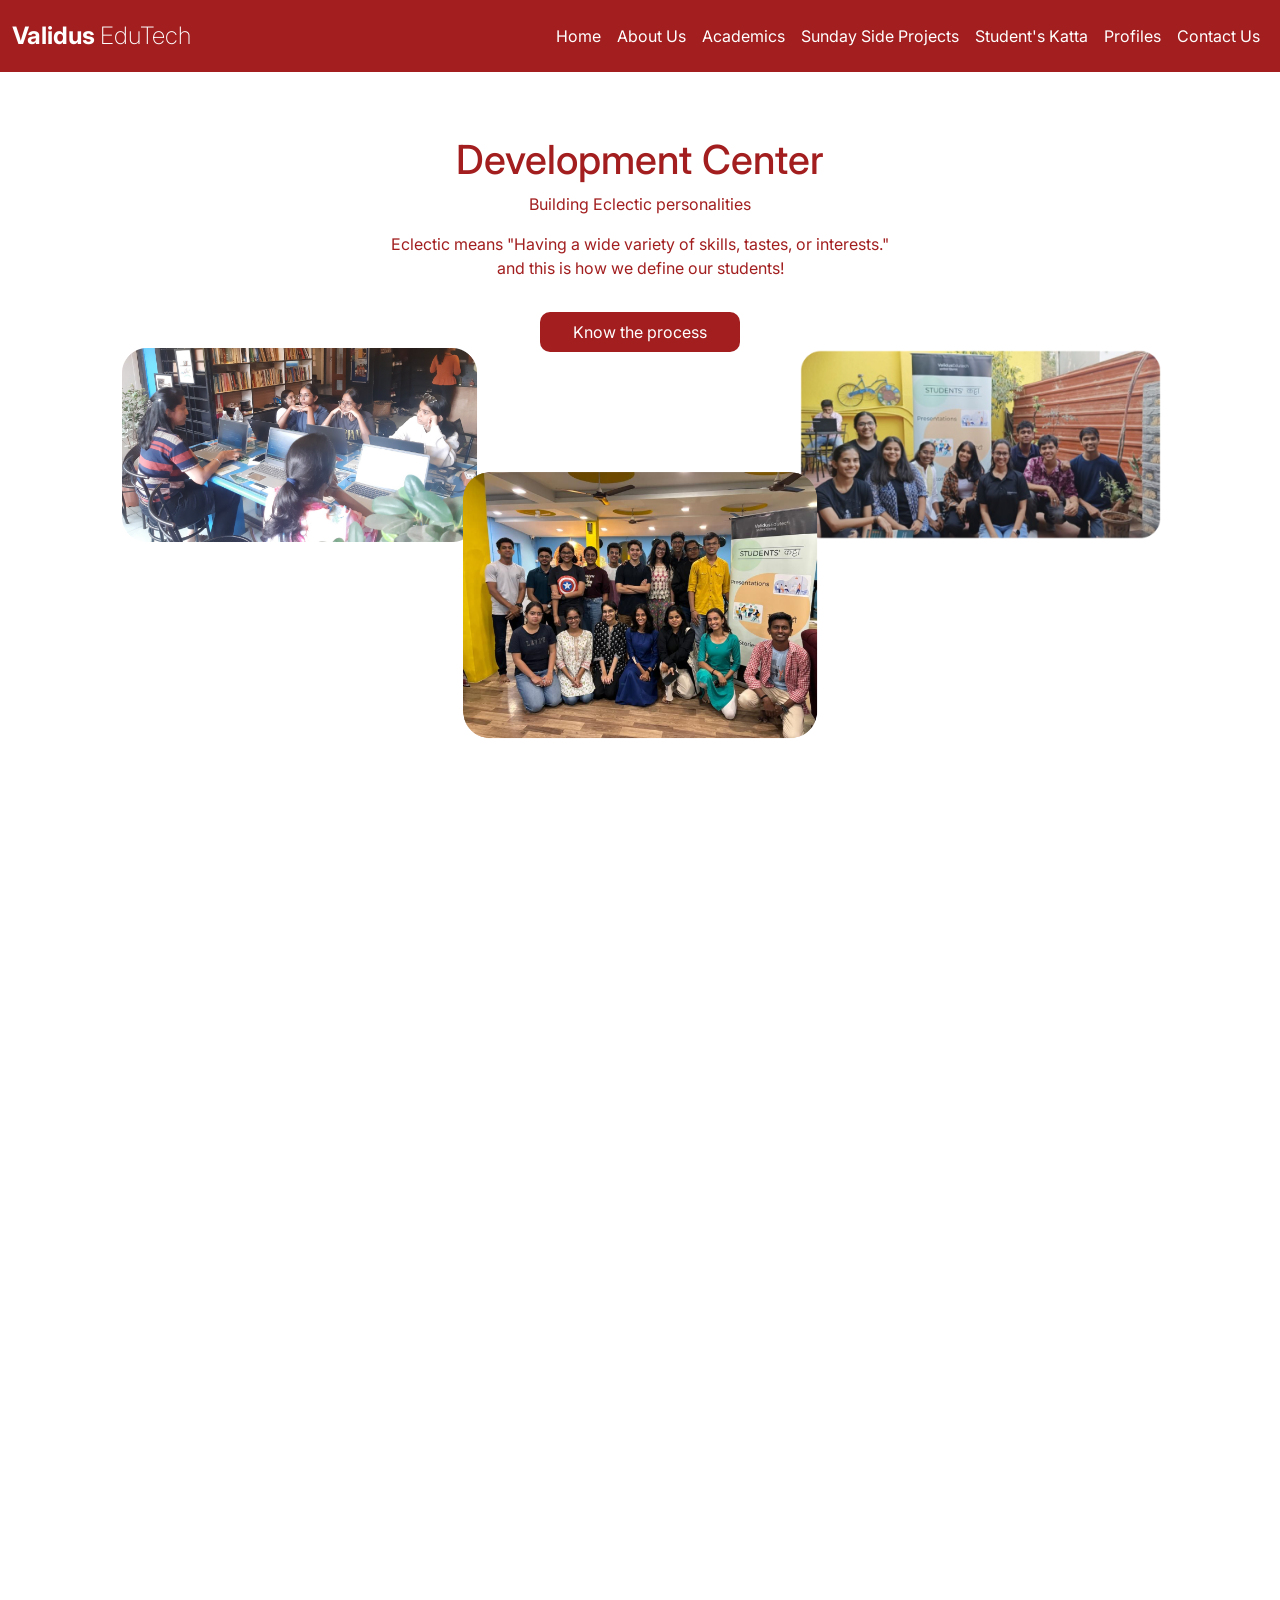
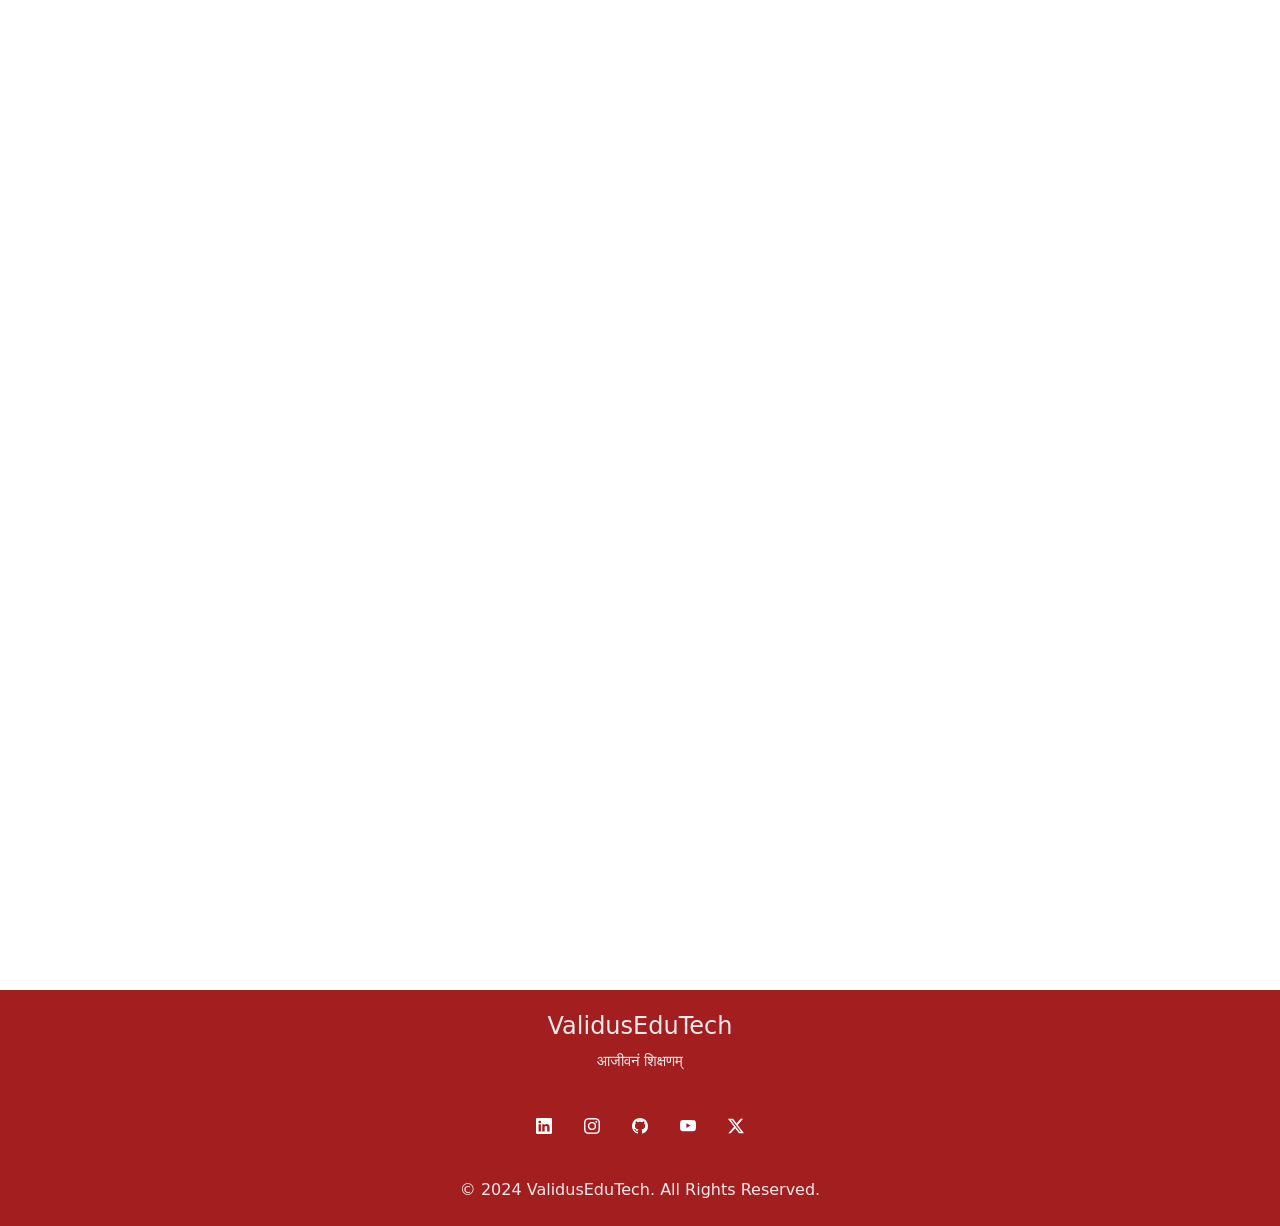
<file: index.html>
<!DOCTYPE html>
<html lang="en">
<head>
    <meta charset="UTF-8">
    <meta name="viewport" content="width=device-width, initial-scale=1.0">
    <title>ValidusEduTech-Home</title>
    <link rel = "stylesheet" href = "styles.css">
    <link rel="preconnect" href="https://fonts.googleapis.com">
<link rel="preconnect" href="https://fonts.gstatic.com" crossorigin>
<link href="https://fonts.googleapis.com/css2?family=Inter:ital,opsz,wght@0,14..32,100..900;1,14..32,100..900&display=swap" rel="stylesheet">
<link href="https://cdn.jsdelivr.net/npm/bootstrap@5.3.3/dist/css/bootstrap.min.css" rel="stylesheet">
<link rel="stylesheet" href="https://unpkg.com/aos@next/dist/aos.css" />    
<style>
  .navbar-toggler-icon {
      background-image: url("data:image/svg+xml,%3Csvg xmlns='http://www.w3.org/2000/svg' viewBox='0 0 30 30'%3E%3Cpath stroke='white' stroke-width='2' stroke-linecap='round' stroke-miterlimit='10' d='M4 7h22M4 15h22M4 23h22'/%3E%3C/svg%3E");
  }
</style>

</head>
<body class = "bod">
  <nav class="navbar navbar-expand-lg" style="padding-top: 1%; padding-bottom: 1%;">
    <div class="container-fluid d-flex justify-content-between">
        <a class="navbar-brand" href="#" style="color: white; font-weight: bold; font-size:x-large;">
            <span class="bold-text" style="font-weight: bold;">Validus</span> 
            <span style="font-weight: 200;">EduTech</span>
        </a>
        <button class="navbar-toggler" type="button" data-bs-toggle="collapse" data-bs-target="#navbarSupportedContent" aria-controls="navbarSupportedContent" aria-expanded="false" aria-label="Toggle navigation">
            <span class="navbar-toggler-icon"></span>
        </button>
        <div class="collapse navbar-collapse" id="navbarSupportedContent">
            <ul class="navbar-nav ms-auto">
                <li class="nav-item"><a class="nav-link" href="./index.html" style="color: white;">Home</a></li>
                <li class="nav-item"><a class="nav-link" href="./about_html.html" style="color: white;">About Us</a></li>
                <li class="nav-item"><a class="nav-link" href="./academics.html" style="color: white;">Academics</a></li>
                <li class="nav-item"><a class="nav-link" href="./ssp_html.html" style="color: white;">Sunday Side Projects</a></li>
                <li class="nav-item"><a class="nav-link" href="./sk.html" style="color: white;">Student's Katta</a></li>
                <li class="nav-item"><a class="nav-link" href="./Profiles.html" style="color: white;">Profiles</a></li>
                <li class="nav-item"><a class="nav-link" href="./contact.html" style="color: white;">Contact Us</a></li>
            </ul>
        </div>
    </div>
</nav>


    <!-- Header Section -->
    <div class = "container" data-aos="fade-up" data-aos-duration="500">
    <section class="header">
      <div class = "header-text">
        <h1>Development Center</h1>
        <div class = "p1">
      <p>Building Eclectic personalities</p>
      <p>Eclectic means "Having a wide variety of skills, tastes, or interests." and this is how we define our students!</p>
    </div>
    </div>
      
      <button class = "know" onclick="scrollToSection()">Know the process</button>
      <div class="header-images">
        <div class = "image-container">
          <img src="./assets/StudentsKatta_1_page-2[1].png" alt="Group Image 1" class="side-image">
        </div>
        <div class = "image-container">
          <img src="./assets/StudentsKatta_1_page-22[1].png" alt="Group Image 2" class="middle-image">
        </div>
        <div class = "image-container">
          <img src="./assets/StudentsKatta_1_page-18[1].png" alt="Group Image 2" class="side-image">
        </div>
          </div>
      </div>
  </section>
  <br>
  <br>
  <br>
  <!-- Eclectic Personalities Section -->
   <div class="container" data-aos="fade-up" data-aos-duration="150">
  <section class="eclectic-personalities">
    <div class = "ep-text">
      <h2>Eclectic Personalities</h2>
      <div class = "ep-p2">
      <p>While building a personality, a mentor's support is crucial. Timely help and constant guidance are essential. A mentor plays the role of a good friend, a teacher, and a guide for the mentee. They take on multiple roles at once. However, if the mentor is significantly older, the mentee might feel a sense of intimidation, which can lead to a loss of openness in the relationship. The mentor-mentee relationship is mutual, and to keep it open, senior students from the same field have become mentors for high school students, guiding them. This relationship fosters a unique exchange of ideas and tumely implementations of these ideas which build ECLECTIC PERSONALITIES in Validus EduTech.</p>
    </div>
    </div>
      <div class="profiles" >
          <div class="profile1" data-aos="fade-up" data-aos-anchor-placement="center-bottom" data-aos-duration="150">
              <div class = "proflie1-img"><img src="./assets/swara.jpg" alt="Mentee Ms Swara Toraskar"></div>
              <div class = "proflie1-right">
                <h3>Mentee Ms Swara Toraskar</h3>
                <p><span class="large-quote">&#8220</span>I had a great experience working with Validus Edutech to build their website using HTML and CSS. I helped design and organize the site to match their needs. This project gave me a chance to improve my skills and be part of something valuable. I really appreciate the opportunity to work with their amazing team."</p>
                <button id = "swara">Know more about her work</button>
              </div>
              
              
          </div>
          <div class="profile2" data-aos="fade-up" data-aos-anchor-placement="center-bottom" data-aos-duration="150">
            <div class = "proflie2-img"><img src="./assets/shruti2.jpg" alt="Mentor Ms Shruti Lapalkar"></div>
            <div class = "profile2-right">
              <h3>Mentor Ms Shruti Lapalkar</h3>
              <p><span class="large-quote">&#8220</span> I am grateful to have had the opportunity to hone my technical and non-technical skills through this internship at Validus EduTech. We developed a dynamic and user-friendly website using HTML, CSS, and Javascript. This internship provided me with a platform to improve my front-end development skills while working on real-world projects. Weekly presentations and discussions not only provided valuable feedback but also helped me improve my communication skills. Collaborative learning taught me teamwork and professionalism. I am excited to build on these skills and make impactful projects in the future. ”</p>
              <button id = "shruti">Know more about her work</button>
            </div>
          </div>
          <div class="profile3" data-aos="fade-up" data-aos-anchor-placement="center-bottom" data-aos-duration="150">
            <div class = "proflie3-img"><img src="./VP_photos.jpg" alt="Mentor Ms Vaibhavi Palande"></div>
              <div class = "profile3-right">
              <h3>Mentor Ms Vaibhavi Palande</h3>
              <p><span class="large-quote">&#8220</span> During my web development internship at ValidusEduTech, I was responsible for designing and optimizing responsive websites to enhance functionality and deliver a seamless user experience. This experience helped me strengthen my technical skills, improve my understanding of modern web development practices, and gain practical insights into working in a professional environment. It was an invaluable opportunity to grow both personally and professionally.”</p>


              <button id = "vaibhavi">Know more about her work</button>
            </div>
          </div>
      </div>
  </section>
</div>
</div>

  <!-- Profile Building Process Section -->
  
        <div class = "container" data-aos="fade-up" data-aos-anchor-placement="center-bottom" data-aos-duration="150">
          <section class="profile-building" id="profile-building-process">
              <h2 style="color: #A21E1F" data-aos="fade-right">Profile Building Process</h2>
              <div class="process">
                  <div class="process-item" data-aos="zoom-out">
                    <div class = "left-text" >
                      <h2>Academic Courses</h2>
                      <p>At Validus EduTech, we blend mathematics and physics into a unified learning experience, using innovative tools and programming to deepen understanding, foster creativity, and move beyond traditional rote learning</p>
                      <button id = "enrollBtn">Enroll</button>
                    </div>
                    <div class = "right-img">
                      <img src="./assets/StudentsKatta_1_page-4[1].png" alt="Academic Courses Image">
                    </div>
                  </div>
                  <div class="process-item ssp" data-aos="zoom-out">
                    <div class = "left-text">
                      <h2>Sunday Side Projects</h2>
                      <p>SUNDAY SIDE PROJECT schema is designed to encourage students to work on practical, hands-on projects outside of their regular academic schedule, typically on Sundays. These projects allow students to apply the mathematics, physics and programming concepts they've learned in a creative and exploratory way.</p>
                      <button id = "joinBtn">Join</button>
                    </div>
                    <div class = "right-img">
                      <img src="./assets/StudentsKatta_1_page-5[1].png" alt="Academic Courses Image">
                    </div>
                  </div>
                  <div class="process-item" data-aos="zoom-out">
                    <div class = "left-text">
                      <h2>Students' Katta</h2>
                      <p>Students Katta signifies a relaxed, interactive learning zone where students engage in discussions, problem solvingn, and peer to peer learning, fostering creativity and collaboration outside of a formal classroom setting. It promotes an open exchange of ideas and builds a sense of community amongst students.</p>
                      <button id = "registerBtn">Register</button>
                    </div>
                    <div class = "right-img">
                      <img src="./assets/StudentsKatta_1_page-6[2].png" alt="Academic Courses Image">
                    </div>
                  </div>
              </div>
          </section>
        </div>
       
     
  
  

  <!--footer-->
  <section class="footer">
    <div class="row">
      <div class="col-lg-12">
        <p class="brandFooter"><b>Validus</b>EduTech<br>
         <b class="tagLineFooter">आजीवनं शिक्षणम्</b>
        </p> <br>
      </div>
    </div>
    <div class="container text-center">
      <div class="align-items-center">
        <div class="linkedin">
          <a href="https://www.linkedin.com/company/validusedutech/" target="_blank">
            <svg xmlns="http://www.w3.org/2000/svg" width="1rem" height="2rem" fill="white" class="bi bi-linkedin" viewBox="0 0 16 16">
              <path d="M0 1.146C0 .513.526 0 1.175 0h13.65C15.474 0 16 .513 16 1.146v13.708c0 .633-.526 1.146-1.175 1.146H1.175C.526 16 0 15.487 0 14.854zm4.943 12.248V6.169H2.542v7.225zm-1.2-8.212c.837 0 1.358-.554 1.358-1.248-.015-.709-.52-1.248-1.342-1.248S2.4 3.226 2.4 3.934c0 .694.521 1.248 1.327 1.248zm4.908 8.212V9.359c0-.216.016-.432.08-.586.173-.431.568-.878 1.232-.878.869 0 1.216.662 1.216 1.634v3.865h2.401V9.25c0-2.22-1.184-3.252-2.764-3.252-1.274 0-1.845.7-2.165 1.193v.025h-.016l.016-.025V6.169h-2.4c.03.678 0 7.225 0 7.225z"/>
            </svg>
          </a>
          
        </div>
        <div class="instagram">
          <a href="https://www.instagram.com/validus_edutech/" target="_blank">
            <svg xmlns="http://www.w3.org/2000/svg" width="1rem" height="2rem" fill="white" class="bi bi-instagram" viewBox="0 0 16 16">
              <path d="M8 0C5.829 0 5.556.01 4.703.048 3.85.088 3.269.222 2.76.42a3.9 3.9 0 0 0-1.417.923A3.9 3.9 0 0 0 .42 2.76C.222 3.268.087 3.85.048 4.7.01 5.555 0 5.827 0 8.001c0 2.172.01 2.444.048 3.297.04.852.174 1.433.372 1.942.205.526.478.972.923 1.417.444.445.89.719 1.416.923.51.198 1.09.333 1.942.372C5.555 15.99 5.827 16 8 16s2.444-.01 3.298-.048c.851-.04 1.434-.174 1.943-.372a3.9 3.9 0 0 0 1.416-.923c.445-.445.718-.891.923-1.417.197-.509.332-1.09.372-1.942C15.99 10.445 16 10.173 16 8s-.01-2.445-.048-3.299c-.04-.851-.175-1.433-.372-1.941a3.9 3.9 0 0 0-.923-1.417A3.9 3.9 0 0 0 13.24.42c-.51-.198-1.092-.333-1.943-.372C10.443.01 10.172 0 7.998 0zm-.717 1.442h.718c2.136 0 2.389.007 3.232.046.78.035 1.204.166 1.486.275.373.145.64.319.92.599s.453.546.598.92c.11.281.24.705.275 1.485.039.843.047 1.096.047 3.231s-.008 2.389-.047 3.232c-.035.78-.166 1.203-.275 1.485a2.5 2.5 0 0 1-.599.919c-.28.28-.546.453-.92.598-.28.11-.704.24-1.485.276-.843.038-1.096.047-3.232.047s-2.39-.009-3.233-.047c-.78-.036-1.203-.166-1.485-.276a2.5 2.5 0 0 1-.92-.598 2.5 2.5 0 0 1-.6-.92c-.109-.281-.24-.705-.275-1.485-.038-.843-.046-1.096-.046-3.233s.008-2.388.046-3.231c.036-.78.166-1.204.276-1.486.145-.373.319-.64.599-.92s.546-.453.92-.598c.282-.11.705-.24 1.485-.276.738-.034 1.024-.044 2.515-.045zm4.988 1.328a.96.96 0 1 0 0 1.92.96.96 0 0 0 0-1.92m-4.27 1.122a4.109 4.109 0 1 0 0 8.217 4.109 4.109 0 0 0 0-8.217m0 1.441a2.667 2.667 0 1 1 0 5.334 2.667 2.667 0 0 1 0-5.334"/>
            </svg>
          </a>
          
          
        </div>
        <div class="github">
          <a href = "https://github.com/ValidusEduTech" target = "_blank"><svg xmlns="http://www.w3.org/2000/svg" width="1rem" height="2rem" fill="white" class="bi bi-github" viewBox="0 0 16 16">
            <path d="M8 0C3.58 0 0 3.58 0 8c0 3.54 2.29 6.53 5.47 7.59.4.07.55-.17.55-.38 0-.19-.01-.82-.01-1.49-2.01.37-2.53-.49-2.69-.94-.09-.23-.48-.94-.82-1.13-.28-.15-.68-.52-.01-.53.63-.01 1.08.58 1.23.82.72 1.21 1.87.87 2.33.66.07-.52.28-.87.51-1.07-1.78-.2-3.64-.89-3.64-3.95 0-.87.31-1.59.82-2.15-.08-.2-.36-1.02.08-2.12 0 0 .67-.21 2.2.82.64-.18 1.32-.27 2-.27s1.36.09 2 .27c1.53-1.04 2.2-.82 2.2-.82.44 1.1.16 1.92.08 2.12.51.56.82 1.27.82 2.15 0 3.07-1.87 3.75-3.65 3.95.29.25.54.73.54 1.48 0 1.07-.01 1.93-.01 2.2 0 .21.15.46.55.38A8.01 8.01 0 0 0 16 8c0-4.42-3.58-8-8-8"/>
          </svg></a>
          
          
        </div>
        <div class="youtube">
          <a href = "https://www.youtube.com/@validus.edutech" target="_blank"><svg xmlns="http://www.w3.org/2000/svg" width="1rem" height="2rem" fill="white" class="bi bi-youtube" viewBox="0 0 16 16">
            <path d="M8.051 1.999h.089c.822.003 4.987.033 6.11.335a2.01 2.01 0 0 1 1.415 1.42c.101.38.172.883.22 1.402l.01.104.022.26.008.104c.065.914.073 1.77.074 1.957v.075c-.001.194-.01 1.108-.082 2.06l-.008.105-.009.104c-.05.572-.124 1.14-.235 1.558a2.01 2.01 0 0 1-1.415 1.42c-1.16.312-5.569.334-6.18.335h-.142c-.309 0-1.587-.006-2.927-.052l-.17-.006-.087-.004-.171-.007-.171-.007c-1.11-.049-2.167-.128-2.654-.26a2.01 2.01 0 0 1-1.415-1.419c-.111-.417-.185-.986-.235-1.558L.09 9.82l-.008-.104A31 31 0 0 1 0 7.68v-.123c.002-.215.01-.958.064-1.778l.007-.103.003-.052.008-.104.022-.26.01-.104c.048-.519.119-1.023.22-1.402a2.01 2.01 0 0 1 1.415-1.42c.487-.13 1.544-.21 2.654-.26l.17-.007.172-.006.086-.003.171-.007A100 100 0 0 1 7.858 2zM6.4 5.209v4.818l4.157-2.408z"/>
          </svg></a>
          
        </div>
        <div class="twitter">
          <a href = "https://x.com/ValidusEduTech" target="_blank"><svg xmlns="http://www.w3.org/2000/svg" width="1rem" height="2rem" fill="white" class="bi bi-twitter-x" viewBox="0 0 16 16">
            <path d="M12.6.75h2.454l-5.36 6.142L16 15.25h-4.937l-3.867-5.07-4.425 5.07H.316l5.733-6.57L0 .75h5.063l3.495 4.633L12.601.75Zm-.86 13.028h1.36L4.323 2.145H2.865z"/>
          </svg></a>
          
        </div>
      </div>
    </div>
    <br>
    © 2024 <strong>ValidusEduTech</strong>. All Rights Reserved.
  </section>
  <script>
    function toggleMenu() {
      document.querySelector('.navlinks').classList.toggle('active');
    }
    function scrollToSection() {
    const section = document.getElementById("profile-building-process");
    section.scrollIntoView({ behavior: "smooth" });
}
const enrollBtn = document.getElementById('enrollBtn');
  const joinBtn = document.getElementById('joinBtn');
  const registerBtn = document.getElementById('registerBtn');

  // Function to redirect to Contact Us page
  function redirectToContact() {
    window.location.href = './contact.html'; // Change this to the actual URL of your Contact Us page
  }

  // Attach click event listeners to each button
  enrollBtn.addEventListener('click', redirectToContact);
  joinBtn.addEventListener('click', redirectToContact);
  registerBtn.addEventListener('click', redirectToContact);

  function redirectToProfiles(){
    window.location.href = './Profiles.html';
  }

  const swara = document.getElementById('swara');
  const shruti = document.getElementById('shruti');
  const vaibhavi = document.getElementById('vaibhavi');

  swara.addEventListener('click', redirectToProfiles);
  shruti.addEventListener('click', redirectToProfiles);
  vaibhavi.addEventListener('click', redirectToProfiles);
  
  </script>

<script src="https://cdn.jsdelivr.net/npm/@popperjs/core@2.11.6/dist/umd/popper.min.js"></script>
<script src="https://cdn.jsdelivr.net/npm/bootstrap@5.3.3/dist/js/bootstrap.min.js"></script>
<script src="https://unpkg.com/aos@next/dist/aos.js"></script>
<script>
  AOS.init();
</script>    
</body>
</html>
</file>
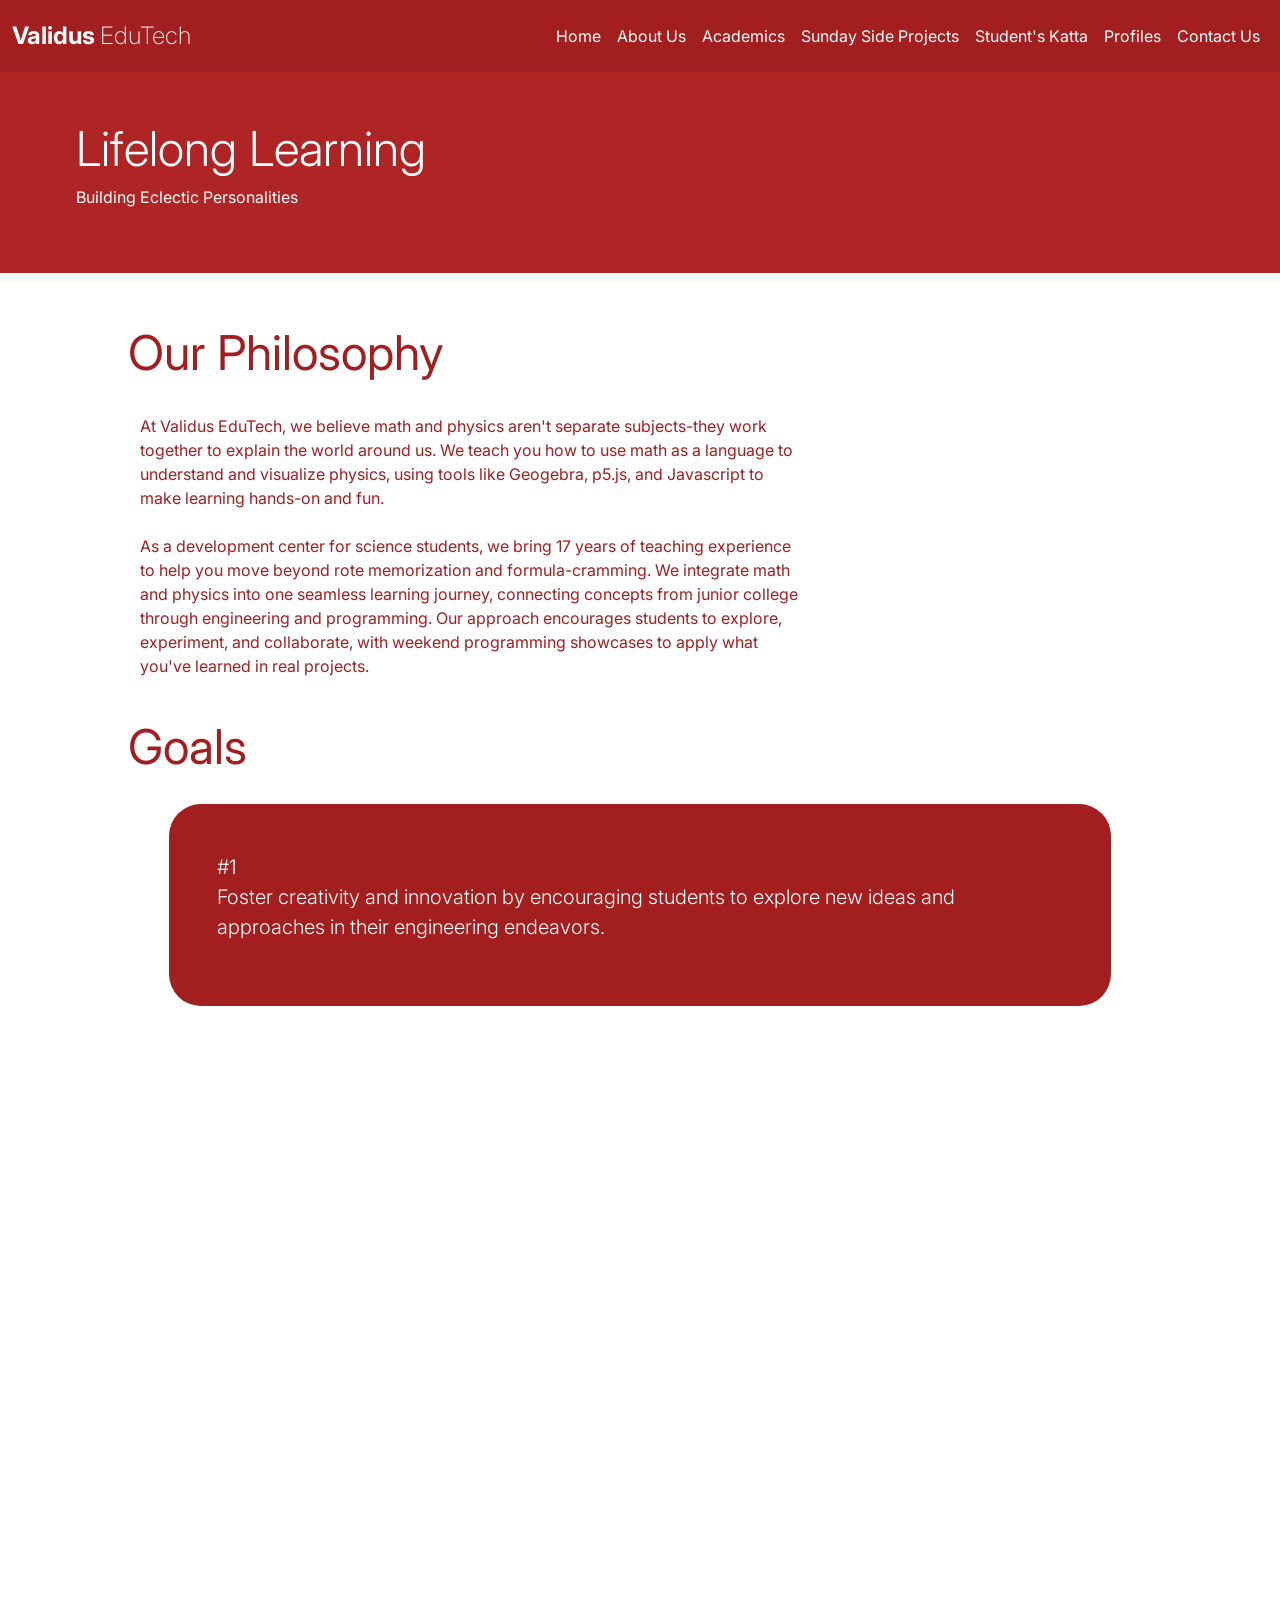
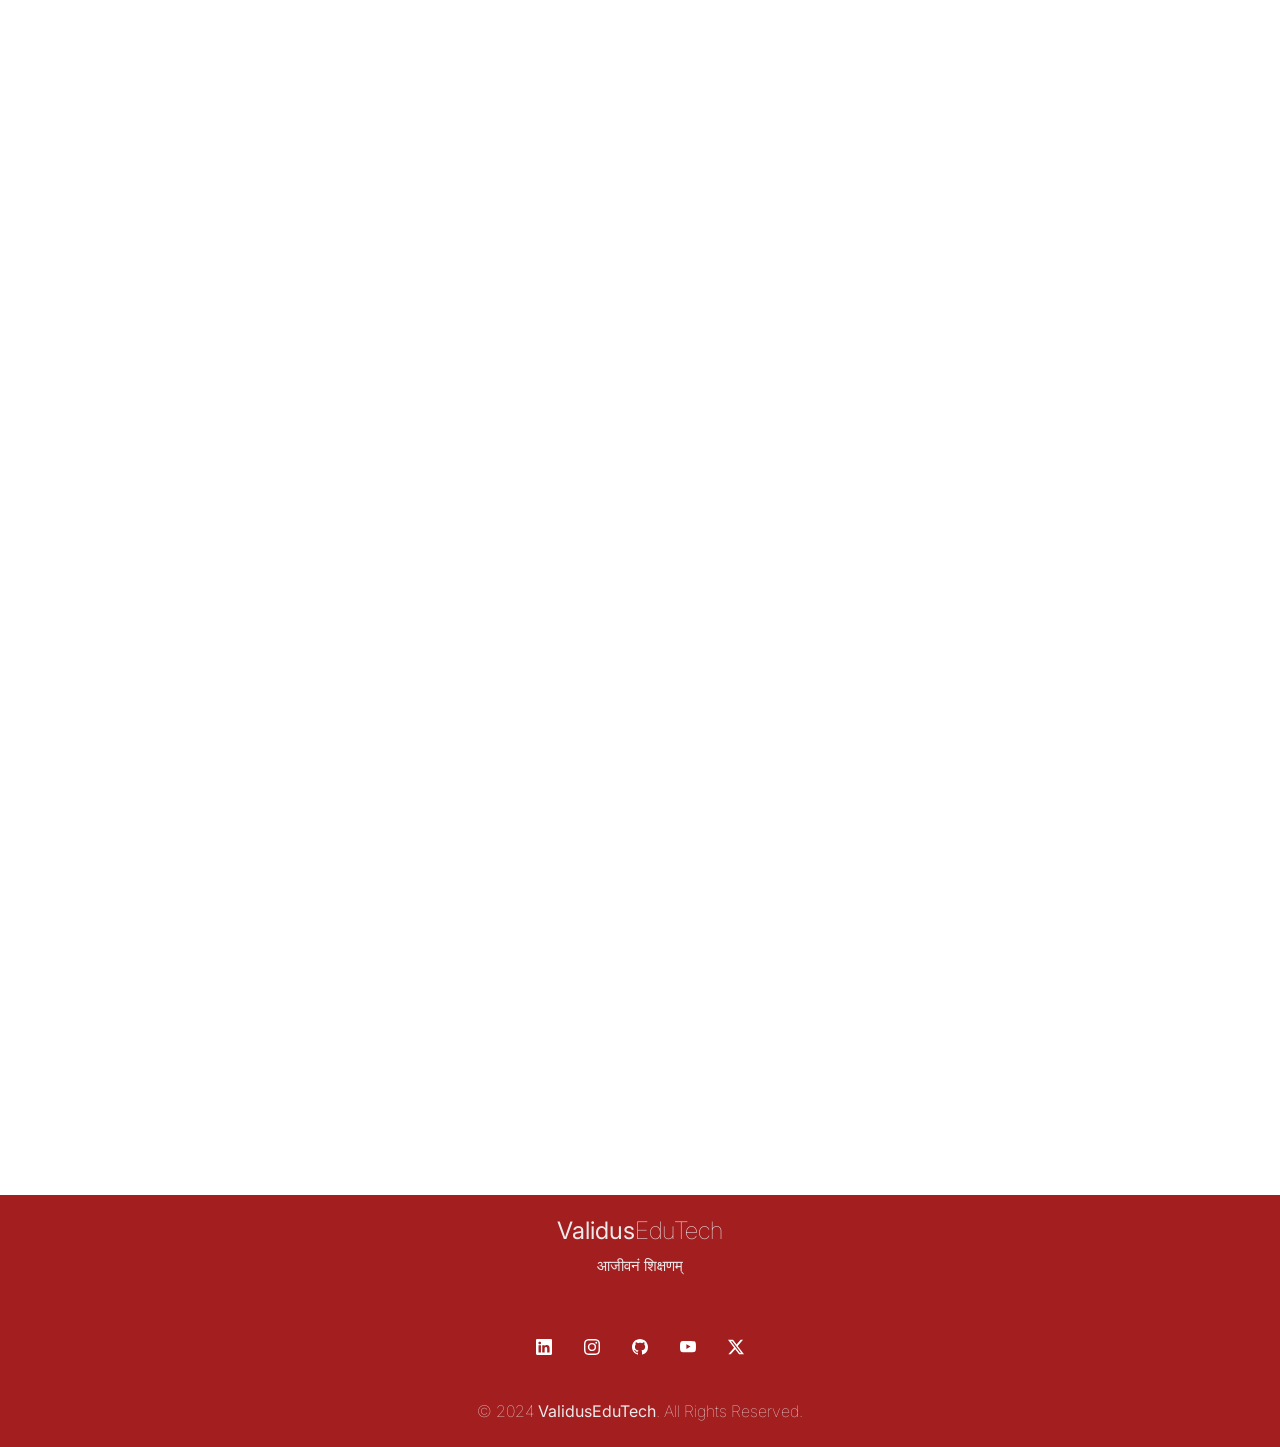
<file: about_html.html>
<!DOCTYPE html>
<html lang="en">
<head>
    <meta charset="UTF-8">
    <meta name="viewport" content="width=device-width, initial-scale=1.0">
    <title>ValidusEduTech - About</title>
    <link rel="stylesheet" href="about_css.css">
    <link href="https://cdn.jsdelivr.net/npm/bootstrap@5.3.3/dist/css/bootstrap.min.css" rel="stylesheet" integrity="sha384-QWTKZyjpPEjISv5WaRU9OFeRpok6YctnYmDr5pNlyT2bRjXh0JMhjY6hW+ALEwIH" crossorigin="anonymous">
    <link rel="preconnect" href="https://fonts.googleapis.com">
    <link rel="stylesheet" href="https://unpkg.com/aos@next/dist/aos.css" />
<link rel="preconnect" href="https://fonts.gstatic.com" crossorigin>
<style>
  .navbar-toggler-icon {
      background-image: url("data:image/svg+xml,%3Csvg xmlns='http://www.w3.org/2000/svg' viewBox='0 0 30 30'%3E%3Cpath stroke='white' stroke-width='2' stroke-linecap='round' stroke-miterlimit='10' d='M4 7h22M4 15h22M4 23h22'/%3E%3C/svg%3E");
  }
</style>
<link href="https://fonts.googleapis.com/css2?family=Inter:ital,opsz,wght@0,14..32,100..900;1,14..32,100..900&display=swap" rel="stylesheet">
</head>
<body >
    <nav class="navbar navbar-expand-lg" style="padding-top: 1%; padding-bottom: 1%;">
        <div class="container-fluid d-flex justify-content-between">
            <a class="navbar-brand" href="#" style="color: white; font-weight: bold; font-size:x-large;">
                <span class="bold-text" style="font-weight: bold;">Validus</span> 
                <span style="font-weight: 200;">EduTech</span>
            </a>
            <button class="navbar-toggler" type="button" data-bs-toggle="collapse" data-bs-target="#navbarSupportedContent" aria-controls="navbarSupportedContent" aria-expanded="false" aria-label="Toggle navigation">
                <span class="navbar-toggler-icon"></span>
            </button>
            <div class="collapse navbar-collapse" id="navbarSupportedContent">
                <ul class="navbar-nav ms-auto">
                    <li class="nav-item"><a class="nav-link" href="./index.html" style="color: white;">Home</a></li>
                    <li class="nav-item"><a class="nav-link" href="./about_html.html" style="color: white;">About Us</a></li>
                    <li class="nav-item"><a class="nav-link" href="./academics.html" style="color: white;">Academics</a></li>
                    <li class="nav-item"><a class="nav-link" href="./ssp_html.html" style="color: white;">Sunday Side Projects</a></li>
                    <li class="nav-item"><a class="nav-link" href="./sk.html" style="color: white;">Student's Katta</a></li>
                    <li class="nav-item"><a class="nav-link" href="./Profiles.html" style="color: white;">Profiles</a></li>
                    <li class="nav-item"><a class="nav-link" href="./contact.html" style="color: white;">Contact Us</a></li>
                </ul>
            </div>
        </div>
    </nav>


<script src="https://cdn.jsdelivr.net/npm/@popperjs/core@2.11.6/dist/umd/popper.min.js"></script>
<script src="https://cdn.jsdelivr.net/npm/bootstrap@5.3.3/dist/js/bootstrap.min.js"></script>
   <div data-aos="fade-up" class="heading">
    <div class="container-fluid py-5">
        <h1 class="display-5 " style="color: white;">Lifelong Learning</h1>
        <p class="col-md-8 " style="color: white;">Building Eclectic Personalities</p>
        
      </div>
       
   </div>

   <div class="content_main" data-aos="fade-up">
    <h1 class="display-5 " style="font-weight: 400; padding-top: 5%;">Our Philosophy</h1>
    <div class="container-fluid py-4">
        
        <p class="col-md-8 " style="font-weight: 400;">At Validus EduTech, we believe math and physics aren't separate subjects-they work together to explain the world around us. We teach you how to use math as a language to understand and visualize physics, using tools like Geogebra, p5.js, and Javascript to make learning hands-on and fun.<br><br>
            As a development center for science students, we bring 17 years of teaching experience to help you move beyond rote memorization and formula-cramming. We integrate math and physics into one seamless learning journey, connecting concepts from junior college through engineering and programming. Our approach encourages students to explore, experiment, and collaborate, with weekend programming showcases to apply what you've learned in real projects.</p>
      </div>
      <h1 class="display-5 " style="font-weight: 400; padding-bottom: 2%;">Goals</h1>
     <div class="Goals">
        <div data-aos="zoom-in" class="p-5 text-left  rounded-5" style="background-color:#A21E1F ;">
            <p class="lead" style="color: white;">
                #1<br>
                Foster creativity and innovation by encouraging students to explore new ideas and approaches in their engineering endeavors.
            </p>
        </div>
        
        <div data-aos="zoom-in" class="p-5 text-left  rounded-5 mt-4" style="background-color: #A21E1F;"> 
            <p class="lead">
                #2<br>
                Nurture a multidisciplinary approach, enabling students to integrate knowledge from various fields and tackle complex engineering challenges.
            </p>
        </div>
    
        <div data-aos="zoom-in" class="p-5 text-left  rounded-5 mt-4" style="background-color: #A21E1F;"> 
            <p class="lead">
                #3<br>
                Develop proficiency in programming languages to effectively implement mathematical and physical concepts in real-world scenarios.
            </p>
        </div>
    
        <div data-aos="zoom-in" class="p-5 text-left  rounded-5 mt-4" style="background-color: #A21E1F;"> 
            <p class="lead">
                #4<br>
                Foster a deep understanding of 11th and 12th-grade mathematics and physics as a foundation for engineering mathematics.
            </p>
        </div>
    
        <div data-aos="zoom-in" class="p-5 text-left  rounded-5 mt-4" style="background-color: #A21E1F;"> 
            <p class="lead">
                #5<br>
                Encourage lifelong learning and a growth mindset by promoting continuous skill development and staying updated with emerging technologies.
            </p>
        </div>
    
        <div data-aos="zoom-in" class="p-5 text-left  rounded-5 mt-4" style="background-color: #A21E1F;"> 
            <p class="lead">
                #6<br>
                Promote teamwork and collaboration skills through group projects and interactive learning experiences.
            </p>
        </div>
     </div>
     <h1 data-aos="fade-right" data-aos-offset="300" data-aos-easing="ease-in-sine" class="display-5 " style="font-weight: 400; padding-top: 5%;">Meet Our Founders</h1>
     <div class="Founders mt-4 mb-5">
      
    </div>

    <div class="container" data-aos="flip-up">

      <div class="row row-cols-1 row-cols-sm-2 row-cols-md-4 g-4 mb-4" >
        <div class="col" >
          
        </div>
        <div class="col">
          <div class="card shadow-sm" style="  width: 100%; height: 100%;">
            <img class="pic" src="AK.jpg" class="card-img-top" alt="PIC">
            <div class="card-body">
              <p class="card-text text" style="color: #A21E1F;"><h5 style="color: #A21E1F; font-weight: 600;">Anand Khandekar</h5></p><p style="color: #A21E1F; font-size: 16px;"> Co-Founder & Academic Director</p> 
              <a href="https://www.linkedin.com/in/therunningprofessor/" style="color: #A21E1F; text-decoration: none;" target="_blank" rel="noopener noreferrer" >LinkedIn </a>
              <a href="https://github.com/AnandKhandekar" style="color: #A21E1F; text-decoration: none;"target="_blank" rel="noopener noreferrer">  GitHub</a>
            </div>
          </div>
        </div>
        <div class="col">
          <div class="card shadow-sm" style="width: 100%; height: 100%;">
            <img class="pic"src="SK.jpg" class="card-img-top" alt="PIC">
                <div class="card-body">
                    <p class="card-text text" style="color: #A21E1F;"><h5 style="color: #A21E1F;font-weight: 600;">Suhani Kolhatkar</h5></p><p style="color: #A21E1F; font-size: 16px;">Co-Founder & Community Director</p>
                    <a href="https://www.linkedin.com/in/suhani-kolhatkar/" style="color: #A21E1F; text-decoration: none;" target="_blank" rel="noopener noreferrer">LinkedIn</a>
                  <a href="https://github.com/SuhaniKolhatkar" style="color: #A21E1F; text-decoration: none;" target="_blank" rel="noopener noreferrer">GitHub</a> 
                </div>
          </div>
        </div>
        <div class="col">
          
        </div>
      </div>
    </div>
</div>
</div>

   </div>
   <!--footer-->
   <section class="footer">
    <div class="row">
      <div class="col-lg-12">
        <p class="brandFooter"><b>Validus</b>EduTech<br>
         <b class="tagLineFooter">आजीवनं शिक्षणम्</b>
        </p> <br>
      </div>
    </div>
    <div class="container1 text-center">
      <div class="align-items-center", style="display: flex; justify-content: center; gap: 2rem;">
        <div class="linkedin">
            <a href="https://www.linkedin.com/company/validusedutech/", target = '_blank'><svg xmlns="http://www.w3.org/2000/svg" width="1rem" height="2rem" fill="white" class="bi bi-linkedin" viewBox="0 0 16 16">
                <path d="M0 1.146C0 .513.526 0 1.175 0h13.65C15.474 0 16 .513 16 1.146v13.708c0 .633-.526 1.146-1.175 1.146H1.175C.526 16 0 15.487 0 14.854zm4.943 12.248V6.169H2.542v7.225zm-1.2-8.212c.837 0 1.358-.554 1.358-1.248-.015-.709-.52-1.248-1.342-1.248S2.4 3.226 2.4 3.934c0 .694.521 1.248 1.327 1.248zm4.908 8.212V9.359c0-.216.016-.432.08-.586.173-.431.568-.878 1.232-.878.869 0 1.216.662 1.216 1.634v3.865h2.401V9.25c0-2.22-1.184-3.252-2.764-3.252-1.274 0-1.845.7-2.165 1.193v.025h-.016l.016-.025V6.169h-2.4c.03.678 0 7.225 0 7.225z"/>
              </svg></a>
          
        </div>
        <div class="instagram">
            <a href="https://www.instagram.com/validus_edutech/", target = '_blank'><svg xmlns="http://www.w3.org/2000/svg" width="1rem" height="2rem" fill="white" class="bi bi-instagram" viewBox="0 0 16 16">
                <path d="M8 0C5.829 0 5.556.01 4.703.048 3.85.088 3.269.222 2.76.42a3.9 3.9 0 0 0-1.417.923A3.9 3.9 0 0 0 .42 2.76C.222 3.268.087 3.85.048 4.7.01 5.555 0 5.827 0 8.001c0 2.172.01 2.444.048 3.297.04.852.174 1.433.372 1.942.205.526.478.972.923 1.417.444.445.89.719 1.416.923.51.198 1.09.333 1.942.372C5.555 15.99 5.827 16 8 16s2.444-.01 3.298-.048c.851-.04 1.434-.174 1.943-.372a3.9 3.9 0 0 0 1.416-.923c.445-.445.718-.891.923-1.417.197-.509.332-1.09.372-1.942C15.99 10.445 16 10.173 16 8s-.01-2.445-.048-3.299c-.04-.851-.175-1.433-.372-1.941a3.9 3.9 0 0 0-.923-1.417A3.9 3.9 0 0 0 13.24.42c-.51-.198-1.092-.333-1.943-.372C10.443.01 10.172 0 7.998 0zm-.717 1.442h.718c2.136 0 2.389.007 3.232.046.78.035 1.204.166 1.486.275.373.145.64.319.92.599s.453.546.598.92c.11.281.24.705.275 1.485.039.843.047 1.096.047 3.231s-.008 2.389-.047 3.232c-.035.78-.166 1.203-.275 1.485a2.5 2.5 0 0 1-.599.919c-.28.28-.546.453-.92.598-.28.11-.704.24-1.485.276-.843.038-1.096.047-3.232.047s-2.39-.009-3.233-.047c-.78-.036-1.203-.166-1.485-.276a2.5 2.5 0 0 1-.92-.598 2.5 2.5 0 0 1-.6-.92c-.109-.281-.24-.705-.275-1.485-.038-.843-.046-1.096-.046-3.233s.008-2.388.046-3.231c.036-.78.166-1.204.276-1.486.145-.373.319-.64.599-.92s.546-.453.92-.598c.282-.11.705-.24 1.485-.276.738-.034 1.024-.044 2.515-.045zm4.988 1.328a.96.96 0 1 0 0 1.92.96.96 0 0 0 0-1.92m-4.27 1.122a4.109 4.109 0 1 0 0 8.217 4.109 4.109 0 0 0 0-8.217m0 1.441a2.667 2.667 0 1 1 0 5.334 2.667 2.667 0 0 1 0-5.334"/>
              </svg></a>
          
        </div>
        <div class="github">
            <a href="https://github.com/ValidusEduTech", target = '_blank'><svg xmlns="http://www.w3.org/2000/svg" width="1rem" height="2rem" fill="white" class="bi bi-github" viewBox="0 0 16 16">
                <path d="M8 0C3.58 0 0 3.58 0 8c0 3.54 2.29 6.53 5.47 7.59.4.07.55-.17.55-.38 0-.19-.01-.82-.01-1.49-2.01.37-2.53-.49-2.69-.94-.09-.23-.48-.94-.82-1.13-.28-.15-.68-.52-.01-.53.63-.01 1.08.58 1.23.82.72 1.21 1.87.87 2.33.66.07-.52.28-.87.51-1.07-1.78-.2-3.64-.89-3.64-3.95 0-.87.31-1.59.82-2.15-.08-.2-.36-1.02.08-2.12 0 0 .67-.21 2.2.82.64-.18 1.32-.27 2-.27s1.36.09 2 .27c1.53-1.04 2.2-.82 2.2-.82.44 1.1.16 1.92.08 2.12.51.56.82 1.27.82 2.15 0 3.07-1.87 3.75-3.65 3.95.29.25.54.73.54 1.48 0 1.07-.01 1.93-.01 2.2 0 .21.15.46.55.38A8.01 8.01 0 0 0 16 8c0-4.42-3.58-8-8-8"/>
              </svg></a>
          
          
        </div>
        <div class="youtube">
            <a href="https://www.youtube.com/@validus.edutech", target = '_blank'> <svg xmlns="http://www.w3.org/2000/svg" width="1rem" height="2rem" fill="white" class="bi bi-youtube" viewBox="0 0 16 16">
                <path d="M8.051 1.999h.089c.822.003 4.987.033 6.11.335a2.01 2.01 0 0 1 1.415 1.42c.101.38.172.883.22 1.402l.01.104.022.26.008.104c.065.914.073 1.77.074 1.957v.075c-.001.194-.01 1.108-.082 2.06l-.008.105-.009.104c-.05.572-.124 1.14-.235 1.558a2.01 2.01 0 0 1-1.415 1.42c-1.16.312-5.569.334-6.18.335h-.142c-.309 0-1.587-.006-2.927-.052l-.17-.006-.087-.004-.171-.007-.171-.007c-1.11-.049-2.167-.128-2.654-.26a2.01 2.01 0 0 1-1.415-1.419c-.111-.417-.185-.986-.235-1.558L.09 9.82l-.008-.104A31 31 0 0 1 0 7.68v-.123c.002-.215.01-.958.064-1.778l.007-.103.003-.052.008-.104.022-.26.01-.104c.048-.519.119-1.023.22-1.402a2.01 2.01 0 0 1 1.415-1.42c.487-.13 1.544-.21 2.654-.26l.17-.007.172-.006.086-.003.171-.007A100 100 0 0 1 7.858 2zM6.4 5.209v4.818l4.157-2.408z"/>
              </svg></a>
         
        </div>
        <div class="twitter">
            <a href="https://x.com/ValidusEduTech", target = '_blank'><svg xmlns="http://www.w3.org/2000/svg" width="1rem" height="2rem" fill="white" class="bi bi-twitter-x" viewBox="0 0 16 16">
                <path d="M12.6.75h2.454l-5.36 6.142L16 15.25h-4.937l-3.867-5.07-4.425 5.07H.316l5.733-6.57L0 .75h5.063l3.495 4.633L12.601.75Zm-.86 13.028h1.36L4.323 2.145H2.865z"/>
              </svg></a>
          
        </div>
      </div>
    </div>
       <br>
    © 2024 <strong>ValidusEduTech</strong>. All Rights Reserved.
  </section>
  <script src="https://unpkg.com/aos@next/dist/aos.js"></script>
  <script>
    AOS.init();
  </script>
</body>
</html>
</file>
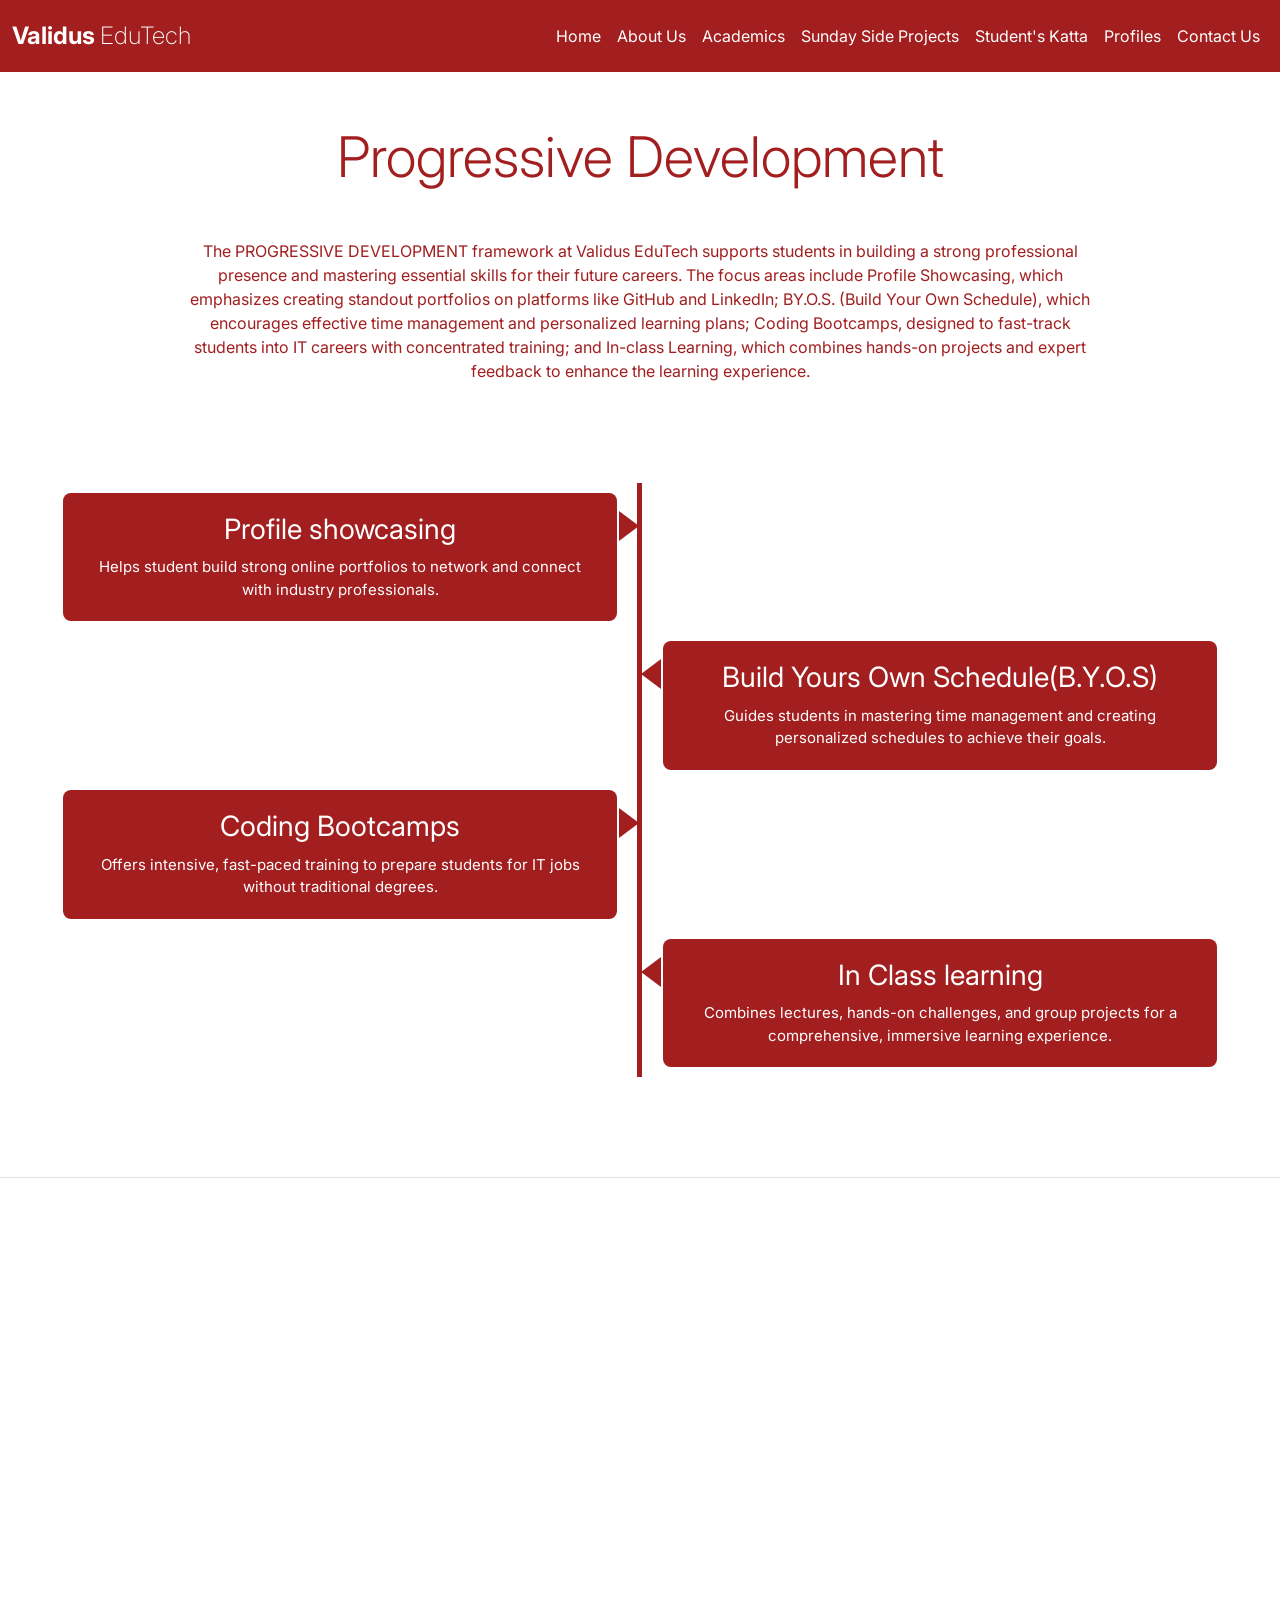
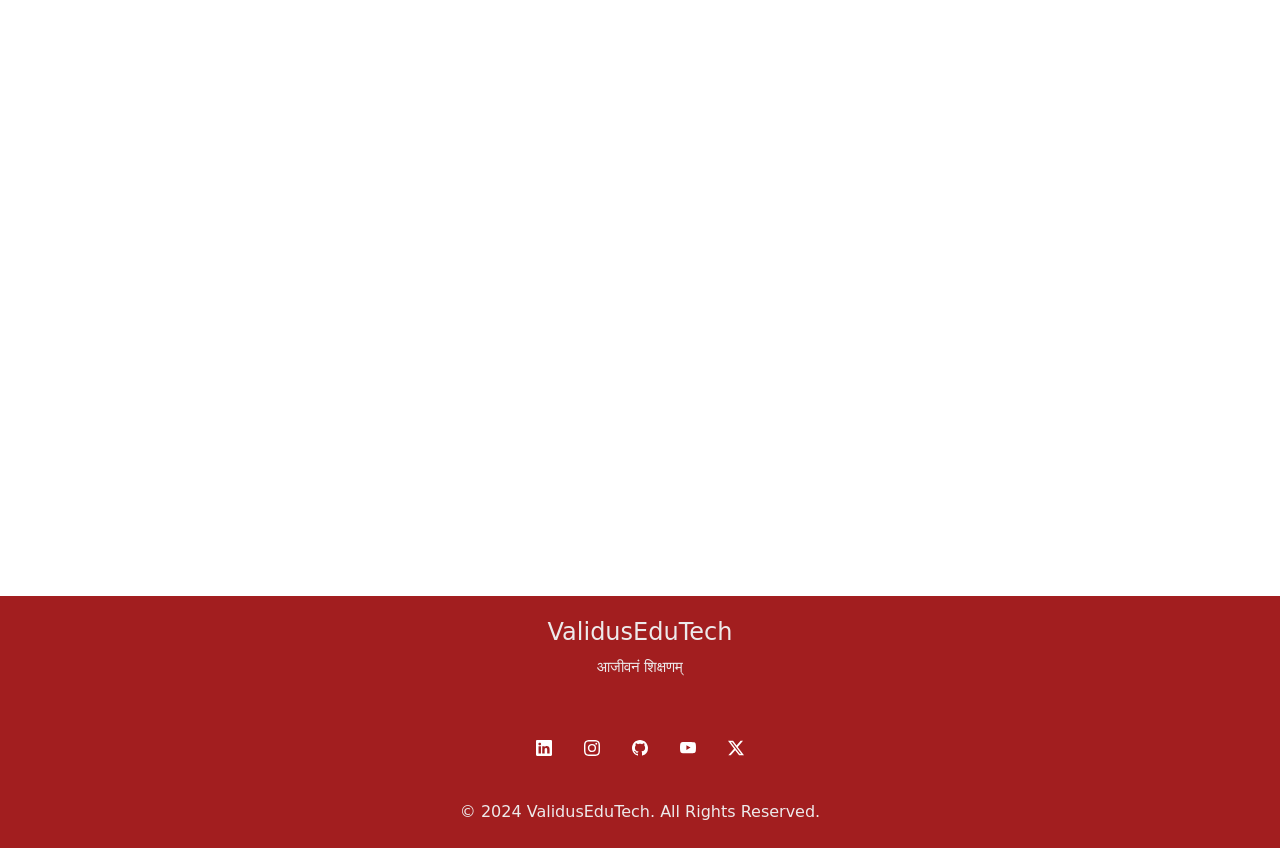
<file: academics.html>
<!DOCTYPE html>
<html lang="en">
<head>
    <meta charset="UTF-8">
    <meta name="viewport" content="width=device-width, initial-scale=1.0">
    <title> ValidusEduTech - Academics</title>
    <link rel="stylesheet" href="academics.css">
    <link rel="preconnect" href="https://fonts.googleapis.com">
    <link rel="preconnect" href="https://fonts.gstatic.com" crossorigin>
    <link href="https://fonts.googleapis.com/css2?family=Inter:wght@400;700&display=swap" rel="stylesheet">
    <link href="https://cdn.jsdelivr.net/npm/bootstrap@5.3.3/dist/css/bootstrap.min.css" rel="stylesheet">
    <link rel="stylesheet" href="https://unpkg.com/aos@next/dist/aos.css" />
    <style>
        .navbar-toggler-icon {
            background-image: url("data:image/svg+xml,%3Csvg xmlns='http://www.w3.org/2000/svg' viewBox='0 0 30 30'%3E%3Cpath stroke='white' stroke-width='2' stroke-linecap='round' stroke-miterlimit='10' d='M4 7h22M4 15h22M4 23h22'/%3E%3C/svg%3E");
        }
        
    </style>
</head>
<body style="overflow-x: hidden;">
    <nav class="navbar navbar-expand-lg" style="padding-top: 1%; padding-bottom: 1%; background-color: #A21E1F;">
        <div class="container-fluid">
            <!-- Brand on the left -->
            <a class="navbar-brand" href="#" style="color: white; font-weight: bold; font-size: x-large;">
                <span class="bold-text" style="font-weight: bold;">Validus</span> 
                <span style="font-weight: 200;">EduTech</span>
            </a>
            <!-- Navbar toggler for mobile -->
            <button class="navbar-toggler" type="button" data-bs-toggle="collapse" data-bs-target="#navbarSupportedContent" 
                    aria-controls="navbarSupportedContent" aria-expanded="false" aria-label="Toggle navigation">
                <span class="navbar-toggler-icon"></span>
            </button>
            <!-- Navigation links on the right -->
            <div class="collapse navbar-collapse" id="navbarSupportedContent">
                <ul class="navbar-nav ms-auto">
                    <li class="nav-item"><a class="nav-link" href="./index.html" style="color: white;">Home</a></li>
                    <li class="nav-item"><a class="nav-link" href="./about_html.html" style="color: white;">About Us</a></li>
                    <li class="nav-item"><a class="nav-link" href="./academics" style="color: white;">Academics</a></li>
                    <li class="nav-item"><a class="nav-link" href="./ssp_html.html" style="color: white;">Sunday Side Projects</a></li>
                    <li class="nav-item"><a class="nav-link" href="./sk.html" style="color: white;">Student's Katta</a></li>
                    <li class="nav-item"><a class="nav-link" href="./Profiles.html" style="color: white;">Profiles</a></li>
                    <li class="nav-item"><a class="nav-link" href="./contact" style="color: white;">Contact Us</a></li>
                </ul>
            </div>
        </div>
    </nav>
     <div class="px-4 pt-1  my-5 text-center border-bottom text" data-aos="fade-up" data-aos-duration="300">
        <h1 class="display-4 mb-5 text" style="color: #A21E1F;">Progressive Development</h1>
        <div class="col-lg-9 mx-auto">
          <p class=" mb-4" style="font-size:1rem; color: #A21E1F;">
            The PROGRESSIVE DEVELOPMENT framework at Validus EduTech supports students in building a strong professional presence and mastering essential skills for their future careers. The focus areas include Profile Showcasing, which emphasizes creating standout portfolios on platforms like GitHub and LinkedIn; BY.O.S. (Build Your Own Schedule), which encourages effective time management and personalized learning plans; Coding Bootcamps, designed to fast-track students into IT careers with concentrated training; and In-class Learning, which combines hands-on projects and expert feedback to enhance the learning experience.</p>
          
        </div>
        <div class="timeline" >
            <div class="timeline-container left-container" data-aos="fade-down">
                <img src="red_img.png" alt="dot">
                <div class="text-box">
                    <h3 style="margin-bottom: 10px;">Profile showcasing</h3>
                    <p>Helps student build strong online portfolios to network and connect with industry professionals.</p>
                    <span class="left-container-arrow"></span>
                </div>
            </div>
        
            <div class="timeline-container right-container" data-aos="fade-down">
                <img src="red_img.png" alt="dot">
                <div class="text-box">
                    <h3 style="margin-bottom: 10px;">Build Yours Own Schedule(B.Y.O.S)</h3>
                    <p>Guides students in mastering time management and creating personalized schedules to achieve their goals.</p>
                    <span class="right-container-arrow"></span>
                </div>
            </div>
        
            <div class="timeline-container left-container" data-aos="fade-down">
                <img src="red_img.png" alt="dot">
                <div class="text-box">
                    <h3 style="margin-bottom: 10px;">Coding Bootcamps</h3>
                    <p>Offers intensive, fast-paced training to prepare students for IT jobs without traditional degrees.</p>
                    <span class="left-container-arrow"></span>
                </div>
            </div>
        
            <div class="timeline-container right-container" data-aos="fade-down">
                <img src="red_img.png" alt="dot">
                <div class="text-box">
                    <h3 style="margin-bottom: 10px;">In Class learning</h3>
                    <p>Combines lectures, hands-on challenges, and group projects for a comprehensive, immersive learning experience.</p>
                    <span class="right-container-arrow"></span>
                </div>
            </div>
            
        </div>
        
    </div>
    
    

    <div class="my-5"  data-aos="fade-up" data-aos-duration="200">
        <div class=" text-center" style="background-color: #A21E1F; padding-bottom: 7%;">
          <div class="container py-5">
            <h1 class="text" >Transformative Programmes</h1>
            <div class="counter-wrapper" data-aos="zoom-in">
        
                <div class="counter">
                    <h1 class="count" data-target="1000+">0</h1>
                    <hr style="width: 25%;margin-left: 35%;">
                    <p>Cumulative contact hours</p>
                </div>
        
                <div class="counter">
                    <h1 class="count" data-target="20+">0</h1>
                    <hr style="width: 30%;margin-left: 35%;">
                    <p>Community members</p>
                </div>
        
                <div class="counter">
                    <h1 class="count" data-target="2">0</h1>
                    <hr style="width: 30%;margin-left: 35%;">
                    <p>Distinct specialization</p>
                </div>
        
                <div class="counter">
                    <h1 class="count" data-target="2+">0</h1>
                    <hr style="width: 30%;margin-left: 35%;">
                    <p>Distinct projects</p>
                </div>
        
                <div class="counter">
                    <h1 class="count" data-target="5+">0</h1>
                    <hr style="width: 30%;margin-left: 35%;">
                    <p>Mentors</p>
                </div>
        
                <div class="counter">
                    <h1 class="count" data-target="1000+">0</h1>
                    <hr style="width: 25%;margin-left: 35%;">
                    <p>Cumulative contact hours</p>
                </div>
        
                
            </div>
          </div>
        </div>
    </div>

    <div data-aos="fade-left">
       
        <h3 class="display " style="font-weight: 400; padding-top: 5%; font-size:20px;">Learning Philosophy at<br><h1 class="display">Validus EduTech</h1></h3>
    </div>

    <section class="hero mt-5">
        <div class="container" >
            <div data-aos="fade-left" class="hero-content" style="color: #A21E1F;">
                <h5><span style="font-size: 50px;">1</span> Building Strong Fundamentals</h5>
                
                
                <p class="hero-description" style="padding-right: 50px;">
                    We promote a learning philosophy that transcends superficial knowledge of the curriculum. Our main motto is to foster deep comprehension by encouraging students to dig deeper into the subject matter. We go beyond rote memorization and formulaic problem-solving, empowering our students to think critically and excel academically.

                </p>
                
            </div>
            <div class="hero-image" data-aos="fade-right"
            data-aos-offset="1"
            data-aos-easing="ease-in-sine">
                <img src="StudentsKatta_1_page-9 (1).png" alt="Hero image">
            </div>
        </div>

        <div class="container" data-aos="fade-right"
        data-aos-offset="1"
        data-aos-easing="ease-in-sine">
            <div data-aos="fade-left" class="hero-content" style="color: #A21E1F;">
                <h5><span style="font-size: 50px;">2</span> Apply, Iterate, Inculcate
                </h5>
                <p class="hero-description" style="padding-right: 50px;" >
                    At Validus EduTech, we foster a dynamic learning environment where academic concepts are seamlessly integrated with real-world applications through engaging Student's KATTA activities. Our unique approach empowers students to leverage programming tools in creating visually compelling posters, presentations, and interactive visuals, enabling them to acquire a comprehensive understanding of the multi-disciplinary \ nature of engineering.
                </p>
                
            </div>
            <div class="hero-image" data-aos="fade-right"
            data-aos-offset="1"
            data-aos-easing="ease-in-sine">
                <img src="IMG-20241228-WA0002.jpg" alt="Hero image">
            </div>
        </div>

        <div class="container" data-aos="fade-right"
        data-aos-offset="1"
        data-aos-easing="ease-in-sine">
            <div data-aos="fade-left" class="hero-content" style="color: #A21E1F;">
                <h5><span style="font-size: 50px;">3</span> Programming as a TOOL
                </h5>
                <p class="hero-description" style="padding-right: 50px;">
                    We view programming as an invaluable supplement to the learning process. We recognize the immense potential of programming skills as a versatile tool, which enhances the educational experience for our students. By incorporating programming into our curriculum, we empower our students to leverage these skills effectively, expanding their capabilities and fostering a comprehensive understanding of the subject matter
                </p>
                
            </div>
            <div class="hero-image" data-aos="fade-right"
            data-aos-offset="1"
            data-aos-easing="ease-in-sine">
                <img src="IMG-20241228-WA0003.jpg" alt="Hero image">
            </div>
        </div>

        <div class="container" data-aos="fade-right"
        data-aos-offset="1"
        data-aos-easing="ease-in-sine">
            <div data-aos="fade-left" class="hero-content" style="color: #A21E1F;">
                <h5><span style="font-size: 50px;">4</span> Evolve as a LIFE LONG LEARNER
                </h5>
                <p class="hero-description" style="padding-right: 50px;">
                    Foster a culture of lifelong learning and cultivate a growth mindset by prioritizing skill development and staying abreast of emerging technologies. Our commitment lies in empowering students to continuously expand their knowledge and adapt to the ever-evolving landscape of technology. By promoting a forward-thinking approach, we equip our students with the necessary tools and resources to stay ahead in their respective fields and thrive in an increasingly dynamic world.
                </p>
                
            </div>
            <div class="hero-image" data-aos="fade-right"
            data-aos-offset="3"
            data-aos-easing="ease-in-sine">
                <img src="StudentsKatta_1_page-18[1].png" alt="Hero image">
            </div>
        </div>
    </section>

       <!--footer-->
  <section class="footer">
    <div class="row">
      <div class="col-lg-12">
        <p class="brandFooter"><b>Validus</b>EduTech<br>
         <b class="tagLineFooter">आजीवनं शिक्षणम्</b>
        </p> <br>
      </div>
    </div>
    <div class="container1 text-center">
      <div class="align-items-center", style="display: flex; justify-content: center; gap: 2rem;">
        <div class="linkedin">
            <a href = "https://www.linkedin.com/company/validusedutech/", target = '_blank'><svg xmlns="http://www.w3.org/2000/svg" width="1rem" height="2rem" fill="white" class="bi bi-linkedin" viewBox="0 0 16 16">
                <path d="M0 1.146C0 .513.526 0 1.175 0h13.65C15.474 0 16 .513 16 1.146v13.708c0 .633-.526 1.146-1.175 1.146H1.175C.526 16 0 15.487 0 14.854zm4.943 12.248V6.169H2.542v7.225zm-1.2-8.212c.837 0 1.358-.554 1.358-1.248-.015-.709-.52-1.248-1.342-1.248S2.4 3.226 2.4 3.934c0 .694.521 1.248 1.327 1.248zm4.908 8.212V9.359c0-.216.016-.432.08-.586.173-.431.568-.878 1.232-.878.869 0 1.216.662 1.216 1.634v3.865h2.401V9.25c0-2.22-1.184-3.252-2.764-3.252-1.274 0-1.845.7-2.165 1.193v.025h-.016l.016-.025V6.169h-2.4c.03.678 0 7.225 0 7.225z"/>
              </svg></a>
          
        </div>
        <div class="instagram">
            <a href = "https://www.instagram.com/validus_edutech/", target = '_blank'><svg xmlns="http://www.w3.org/2000/svg" width="1rem" height="2rem" fill="white" class="bi bi-instagram" viewBox="0 0 16 16">
                <path d="M8 0C5.829 0 5.556.01 4.703.048 3.85.088 3.269.222 2.76.42a3.9 3.9 0 0 0-1.417.923A3.9 3.9 0 0 0 .42 2.76C.222 3.268.087 3.85.048 4.7.01 5.555 0 5.827 0 8.001c0 2.172.01 2.444.048 3.297.04.852.174 1.433.372 1.942.205.526.478.972.923 1.417.444.445.89.719 1.416.923.51.198 1.09.333 1.942.372C5.555 15.99 5.827 16 8 16s2.444-.01 3.298-.048c.851-.04 1.434-.174 1.943-.372a3.9 3.9 0 0 0 1.416-.923c.445-.445.718-.891.923-1.417.197-.509.332-1.09.372-1.942C15.99 10.445 16 10.173 16 8s-.01-2.445-.048-3.299c-.04-.851-.175-1.433-.372-1.941a3.9 3.9 0 0 0-.923-1.417A3.9 3.9 0 0 0 13.24.42c-.51-.198-1.092-.333-1.943-.372C10.443.01 10.172 0 7.998 0zm-.717 1.442h.718c2.136 0 2.389.007 3.232.046.78.035 1.204.166 1.486.275.373.145.64.319.92.599s.453.546.598.92c.11.281.24.705.275 1.485.039.843.047 1.096.047 3.231s-.008 2.389-.047 3.232c-.035.78-.166 1.203-.275 1.485a2.5 2.5 0 0 1-.599.919c-.28.28-.546.453-.92.598-.28.11-.704.24-1.485.276-.843.038-1.096.047-3.232.047s-2.39-.009-3.233-.047c-.78-.036-1.203-.166-1.485-.276a2.5 2.5 0 0 1-.92-.598 2.5 2.5 0 0 1-.6-.92c-.109-.281-.24-.705-.275-1.485-.038-.843-.046-1.096-.046-3.233s.008-2.388.046-3.231c.036-.78.166-1.204.276-1.486.145-.373.319-.64.599-.92s.546-.453.92-.598c.282-.11.705-.24 1.485-.276.738-.034 1.024-.044 2.515-.045zm4.988 1.328a.96.96 0 1 0 0 1.92.96.96 0 0 0 0-1.92m-4.27 1.122a4.109 4.109 0 1 0 0 8.217 4.109 4.109 0 0 0 0-8.217m0 1.441a2.667 2.667 0 1 1 0 5.334 2.667 2.667 0 0 1 0-5.334"/>
              </svg></a>
          
        </div>
        <div class="github">
            <a href = "https://github.com/ValidusEduTech", target = '_blank'><svg xmlns="http://www.w3.org/2000/svg" width="1rem" height="2rem" fill="white" class="bi bi-github" viewBox="0 0 16 16">
                <path d="M8 0C3.58 0 0 3.58 0 8c0 3.54 2.29 6.53 5.47 7.59.4.07.55-.17.55-.38 0-.19-.01-.82-.01-1.49-2.01.37-2.53-.49-2.69-.94-.09-.23-.48-.94-.82-1.13-.28-.15-.68-.52-.01-.53.63-.01 1.08.58 1.23.82.72 1.21 1.87.87 2.33.66.07-.52.28-.87.51-1.07-1.78-.2-3.64-.89-3.64-3.95 0-.87.31-1.59.82-2.15-.08-.2-.36-1.02.08-2.12 0 0 .67-.21 2.2.82.64-.18 1.32-.27 2-.27s1.36.09 2 .27c1.53-1.04 2.2-.82 2.2-.82.44 1.1.16 1.92.08 2.12.51.56.82 1.27.82 2.15 0 3.07-1.87 3.75-3.65 3.95.29.25.54.73.54 1.48 0 1.07-.01 1.93-.01 2.2 0 .21.15.46.55.38A8.01 8.01 0 0 0 16 8c0-4.42-3.58-8-8-8"/>
              </svg></a>
          
          
        </div>
        <div class="youtube">
            <a href = "https://www.youtube.com/@validus.edutech", target = '_blank'><svg xmlns="http://www.w3.org/2000/svg" width="1rem" height="2rem" fill="white" class="bi bi-youtube" viewBox="0 0 16 16">
                <path d="M8.051 1.999h.089c.822.003 4.987.033 6.11.335a2.01 2.01 0 0 1 1.415 1.42c.101.38.172.883.22 1.402l.01.104.022.26.008.104c.065.914.073 1.77.074 1.957v.075c-.001.194-.01 1.108-.082 2.06l-.008.105-.009.104c-.05.572-.124 1.14-.235 1.558a2.01 2.01 0 0 1-1.415 1.42c-1.16.312-5.569.334-6.18.335h-.142c-.309 0-1.587-.006-2.927-.052l-.17-.006-.087-.004-.171-.007-.171-.007c-1.11-.049-2.167-.128-2.654-.26a2.01 2.01 0 0 1-1.415-1.419c-.111-.417-.185-.986-.235-1.558L.09 9.82l-.008-.104A31 31 0 0 1 0 7.68v-.123c.002-.215.01-.958.064-1.778l.007-.103.003-.052.008-.104.022-.26.01-.104c.048-.519.119-1.023.22-1.402a2.01 2.01 0 0 1 1.415-1.42c.487-.13 1.544-.21 2.654-.26l.17-.007.172-.006.086-.003.171-.007A100 100 0 0 1 7.858 2zM6.4 5.209v4.818l4.157-2.408z"/>
              </svg></a>
          
        </div>
        <div class="twitter">
            <a href = "https://x.com/ValidusEduTech", target = '_blank'><svg xmlns="http://www.w3.org/2000/svg" width="1rem" height="2rem" fill="white" class="bi bi-twitter-x" viewBox="0 0 16 16">
                <path d="M12.6.75h2.454l-5.36 6.142L16 15.25h-4.937l-3.867-5.07-4.425 5.07H.316l5.733-6.57L0 .75h5.063l3.495 4.633L12.601.75Zm-.86 13.028h1.36L4.323 2.145H2.865z"/>
              </svg></a>
          
        </div>
      </div>
    </div>
    <br>
    © 2024 <strong>ValidusEduTech</strong>. All Rights Reserved.
  </section>

  <script src="https://unpkg.com/aos@next/dist/aos.js"></script>
  <script>
    AOS.init();
  </script>
    <script src="main.js"></script>
    <script src="https://cdn.jsdelivr.net/npm/@popperjs/core@2.11.6/dist/umd/popper.min.js"></script>
    <script src="https://cdn.jsdelivr.net/npm/bootstrap@5.3.3/dist/js/bootstrap.min.js"></script>
</body>
</html>
</file>
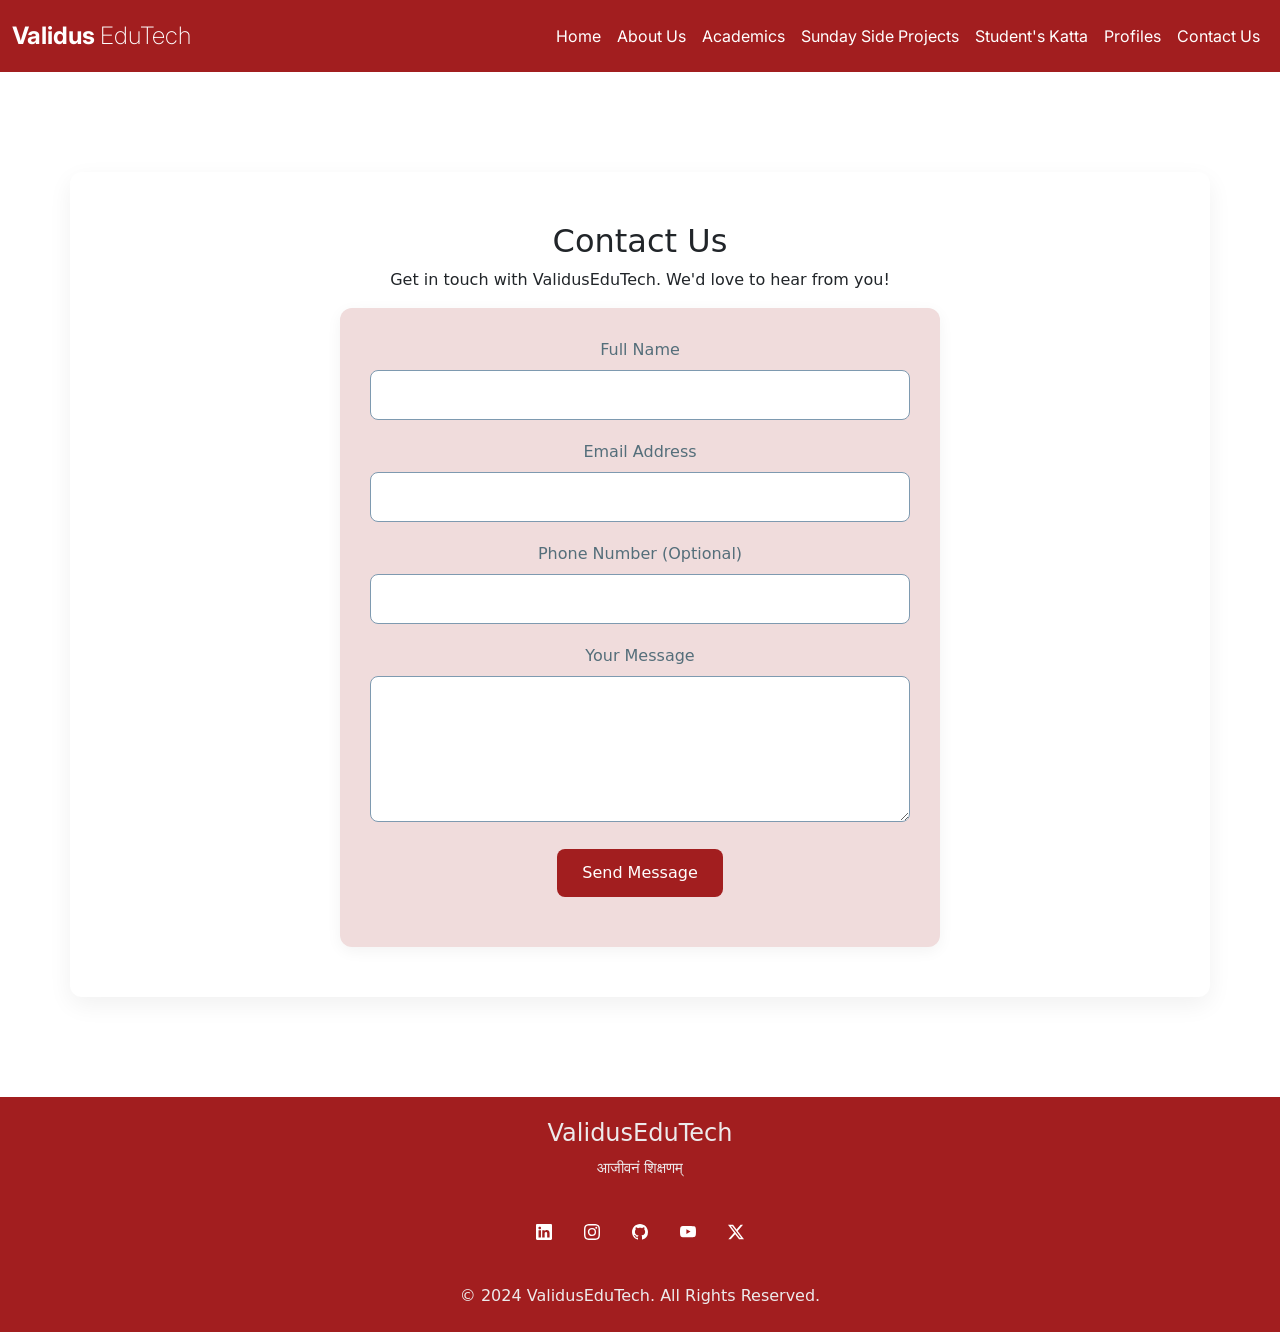
<file: contact.html>
<!DOCTYPE html>
<html lang="en">
<head>
    <meta charset="UTF-8">
    <meta name="viewport" content="width=device-width, initial-scale=1.0">
    <title>ValidusEduTech - Contact</title>
    <link rel="stylesheet" href="new.css">
    <link rel="stylesheet" href="forms.css">
    <link rel="stylesheet" href="styles.css">
    <link rel="preconnect" href="https://fonts.googleapis.com">
<link rel="preconnect" href="https://fonts.gstatic.com" crossorigin>
<link href="https://fonts.googleapis.com/css2?family=Inter:ital,opsz,wght@0,14..32,100..900;1,14..32,100..900&display=swap" rel="stylesheet">
<link href="https://cdn.jsdelivr.net/npm/bootstrap@5.3.3/dist/css/bootstrap.min.css" rel="stylesheet">
</head>
<body>
    <body class = "bod">
        <nav class="navbar navbar-expand-lg" style="padding-top: 1%; padding-bottom: 1%;">
          <div class="container-fluid d-flex justify-content-between">
              <a class="navbar-brand" href="#" style="color: white; font-weight: bold; font-size:x-large;">
                  <span class="bold-text" style="font-weight: bold;">Validus</span> 
                  <span style="font-weight: 200;">EduTech</span>
              </a>
              <button class="navbar-toggler" type="button" data-bs-toggle="collapse" data-bs-target="#navbarSupportedContent" aria-controls="navbarSupportedContent" aria-expanded="false" aria-label="Toggle navigation">
                  <span class="navbar-toggler-icon"></span>
              </button>
              <div class="collapse navbar-collapse" id="navbarSupportedContent">
                  <ul class="navbar-nav ms-auto">
                      <li class="nav-item"><a class="nav-link" href="./index.html" style="color: white;">Home</a></li>
                      <li class="nav-item"><a class="nav-link" href="./about_html.html" style="color: white;">About Us</a></li>
                      <li class="nav-item"><a class="nav-link" href="./academics.html" style="color: white;">Academics</a></li>
                      <li class="nav-item"><a class="nav-link" href="./ssp_html.html" style="color: white;">Sunday Side Projects</a></li>
                      <li class="nav-item"><a class="nav-link" href="./sk.html" style="color: white;">Student's Katta</a></li>
                      <li class="nav-item"><a class="nav-link" href="./Profiles" style="color: white;">Profiles</a></li>
                      <li class="nav-item"><a class="nav-link" href="./contact" style="color: white;">Contact Us</a></li>
                  </ul>
              </div>
          </div>
      </nav>

    <main>
        <section id="contact" class="section">
            <div class="container">
                <h2>Contact Us</h2>
                <p>Get in touch with ValidusEduTech. We'd love to hear from you!</p>

                <form class="contact-form">
                    <div class="form-group">
                        <label for="name">Full Name</label>
                        <input type="text" id="name" name="name" required>
                    </div>

                    <div class="form-group">
                        <label for="email">Email Address</label>
                        <input type="email" id="email" name="email" required>
                    </div>

                    <div class="form-group">
                        <label for="phone">Phone Number (Optional)</label>
                        <input type="tel" id="phone" name="phone">
                    </div>

                    <div class="form-group">
                        <label for="message">Your Message</label>
                        <textarea id="message" name="message" rows="5" required></textarea>
                    </div>

                    <div class="form-group">
                        <button type="submit" class="submit-btn">Send Message</button>
                    </div>
                </form>
            </div>
        </section>
    </main>

    <section class="footer">
        <div class="row">
          <div class="col-lg-12">
            <p class="brandFooter"><b>Validus</b>EduTech<br>
             <b class="tagLineFooter">आजीवनं शिक्षणम्</b>
            </p> <br>
          </div>
        </div>
        <div class="container text-center">
          <div class="align-items-center">
            <div class="linkedin">
              <a href="https://www.linkedin.com/company/validusedutech/" target="_blank">
                <svg xmlns="http://www.w3.org/2000/svg" width="1rem" height="2rem" fill="white" class="bi bi-linkedin" viewBox="0 0 16 16">
                  <path d="M0 1.146C0 .513.526 0 1.175 0h13.65C15.474 0 16 .513 16 1.146v13.708c0 .633-.526 1.146-1.175 1.146H1.175C.526 16 0 15.487 0 14.854zm4.943 12.248V6.169H2.542v7.225zm-1.2-8.212c.837 0 1.358-.554 1.358-1.248-.015-.709-.52-1.248-1.342-1.248S2.4 3.226 2.4 3.934c0 .694.521 1.248 1.327 1.248zm4.908 8.212V9.359c0-.216.016-.432.08-.586.173-.431.568-.878 1.232-.878.869 0 1.216.662 1.216 1.634v3.865h2.401V9.25c0-2.22-1.184-3.252-2.764-3.252-1.274 0-1.845.7-2.165 1.193v.025h-.016l.016-.025V6.169h-2.4c.03.678 0 7.225 0 7.225z"/>
                </svg>
              </a>
              
            </div>
            <div class="instagram">
              <a href="https://www.instagram.com/validus_edutech/" target="_blank">
                <svg xmlns="http://www.w3.org/2000/svg" width="1rem" height="2rem" fill="white" class="bi bi-instagram" viewBox="0 0 16 16">
                  <path d="M8 0C5.829 0 5.556.01 4.703.048 3.85.088 3.269.222 2.76.42a3.9 3.9 0 0 0-1.417.923A3.9 3.9 0 0 0 .42 2.76C.222 3.268.087 3.85.048 4.7.01 5.555 0 5.827 0 8.001c0 2.172.01 2.444.048 3.297.04.852.174 1.433.372 1.942.205.526.478.972.923 1.417.444.445.89.719 1.416.923.51.198 1.09.333 1.942.372C5.555 15.99 5.827 16 8 16s2.444-.01 3.298-.048c.851-.04 1.434-.174 1.943-.372a3.9 3.9 0 0 0 1.416-.923c.445-.445.718-.891.923-1.417.197-.509.332-1.09.372-1.942C15.99 10.445 16 10.173 16 8s-.01-2.445-.048-3.299c-.04-.851-.175-1.433-.372-1.941a3.9 3.9 0 0 0-.923-1.417A3.9 3.9 0 0 0 13.24.42c-.51-.198-1.092-.333-1.943-.372C10.443.01 10.172 0 7.998 0zm-.717 1.442h.718c2.136 0 2.389.007 3.232.046.78.035 1.204.166 1.486.275.373.145.64.319.92.599s.453.546.598.92c.11.281.24.705.275 1.485.039.843.047 1.096.047 3.231s-.008 2.389-.047 3.232c-.035.78-.166 1.203-.275 1.485a2.5 2.5 0 0 1-.599.919c-.28.28-.546.453-.92.598-.28.11-.704.24-1.485.276-.843.038-1.096.047-3.232.047s-2.39-.009-3.233-.047c-.78-.036-1.203-.166-1.485-.276a2.5 2.5 0 0 1-.92-.598 2.5 2.5 0 0 1-.6-.92c-.109-.281-.24-.705-.275-1.485-.038-.843-.046-1.096-.046-3.233s.008-2.388.046-3.231c.036-.78.166-1.204.276-1.486.145-.373.319-.64.599-.92s.546-.453.92-.598c.282-.11.705-.24 1.485-.276.738-.034 1.024-.044 2.515-.045zm4.988 1.328a.96.96 0 1 0 0 1.92.96.96 0 0 0 0-1.92m-4.27 1.122a4.109 4.109 0 1 0 0 8.217 4.109 4.109 0 0 0 0-8.217m0 1.441a2.667 2.667 0 1 1 0 5.334 2.667 2.667 0 0 1 0-5.334"/>
                </svg>
              </a>
              
              
            </div>
            <div class="github">
              <a href = "https://github.com/ValidusEduTech" target = "_blank"><svg xmlns="http://www.w3.org/2000/svg" width="1rem" height="2rem" fill="white" class="bi bi-github" viewBox="0 0 16 16">
                <path d="M8 0C3.58 0 0 3.58 0 8c0 3.54 2.29 6.53 5.47 7.59.4.07.55-.17.55-.38 0-.19-.01-.82-.01-1.49-2.01.37-2.53-.49-2.69-.94-.09-.23-.48-.94-.82-1.13-.28-.15-.68-.52-.01-.53.63-.01 1.08.58 1.23.82.72 1.21 1.87.87 2.33.66.07-.52.28-.87.51-1.07-1.78-.2-3.64-.89-3.64-3.95 0-.87.31-1.59.82-2.15-.08-.2-.36-1.02.08-2.12 0 0 .67-.21 2.2.82.64-.18 1.32-.27 2-.27s1.36.09 2 .27c1.53-1.04 2.2-.82 2.2-.82.44 1.1.16 1.92.08 2.12.51.56.82 1.27.82 2.15 0 3.07-1.87 3.75-3.65 3.95.29.25.54.73.54 1.48 0 1.07-.01 1.93-.01 2.2 0 .21.15.46.55.38A8.01 8.01 0 0 0 16 8c0-4.42-3.58-8-8-8"/>
              </svg></a>
              
              
            </div>
            <div class="youtube">
              <a href = "https://www.youtube.com/@validus.edutech" target="_blank"><svg xmlns="http://www.w3.org/2000/svg" width="1rem" height="2rem" fill="white" class="bi bi-youtube" viewBox="0 0 16 16">
                <path d="M8.051 1.999h.089c.822.003 4.987.033 6.11.335a2.01 2.01 0 0 1 1.415 1.42c.101.38.172.883.22 1.402l.01.104.022.26.008.104c.065.914.073 1.77.074 1.957v.075c-.001.194-.01 1.108-.082 2.06l-.008.105-.009.104c-.05.572-.124 1.14-.235 1.558a2.01 2.01 0 0 1-1.415 1.42c-1.16.312-5.569.334-6.18.335h-.142c-.309 0-1.587-.006-2.927-.052l-.17-.006-.087-.004-.171-.007-.171-.007c-1.11-.049-2.167-.128-2.654-.26a2.01 2.01 0 0 1-1.415-1.419c-.111-.417-.185-.986-.235-1.558L.09 9.82l-.008-.104A31 31 0 0 1 0 7.68v-.123c.002-.215.01-.958.064-1.778l.007-.103.003-.052.008-.104.022-.26.01-.104c.048-.519.119-1.023.22-1.402a2.01 2.01 0 0 1 1.415-1.42c.487-.13 1.544-.21 2.654-.26l.17-.007.172-.006.086-.003.171-.007A100 100 0 0 1 7.858 2zM6.4 5.209v4.818l4.157-2.408z"/>
              </svg></a>
              
            </div>
            <div class="twitter">
              <a href = "https://x.com/ValidusEduTech" target="_blank"><svg xmlns="http://www.w3.org/2000/svg" width="1rem" height="2rem" fill="white" class="bi bi-twitter-x" viewBox="0 0 16 16">
                <path d="M12.6.75h2.454l-5.36 6.142L16 15.25h-4.937l-3.867-5.07-4.425 5.07H.316l5.733-6.57L0 .75h5.063l3.495 4.633L12.601.75Zm-.86 13.028h1.36L4.323 2.145H2.865z"/>
              </svg></a>
              
            </div>
          </div>
        </div>
        <br>
        © 2024 <strong>ValidusEduTech</strong>. All Rights Reserved.
      </section>
    <script src="https://cdn.jsdelivr.net/npm/@popperjs/core@2.11.6/dist/umd/popper.min.js"></script>
    <script src="https://cdn.jsdelivr.net/npm/bootstrap@5.3.3/dist/js/bootstrap.min.js"></script>
   
</body>
</html>
</file>
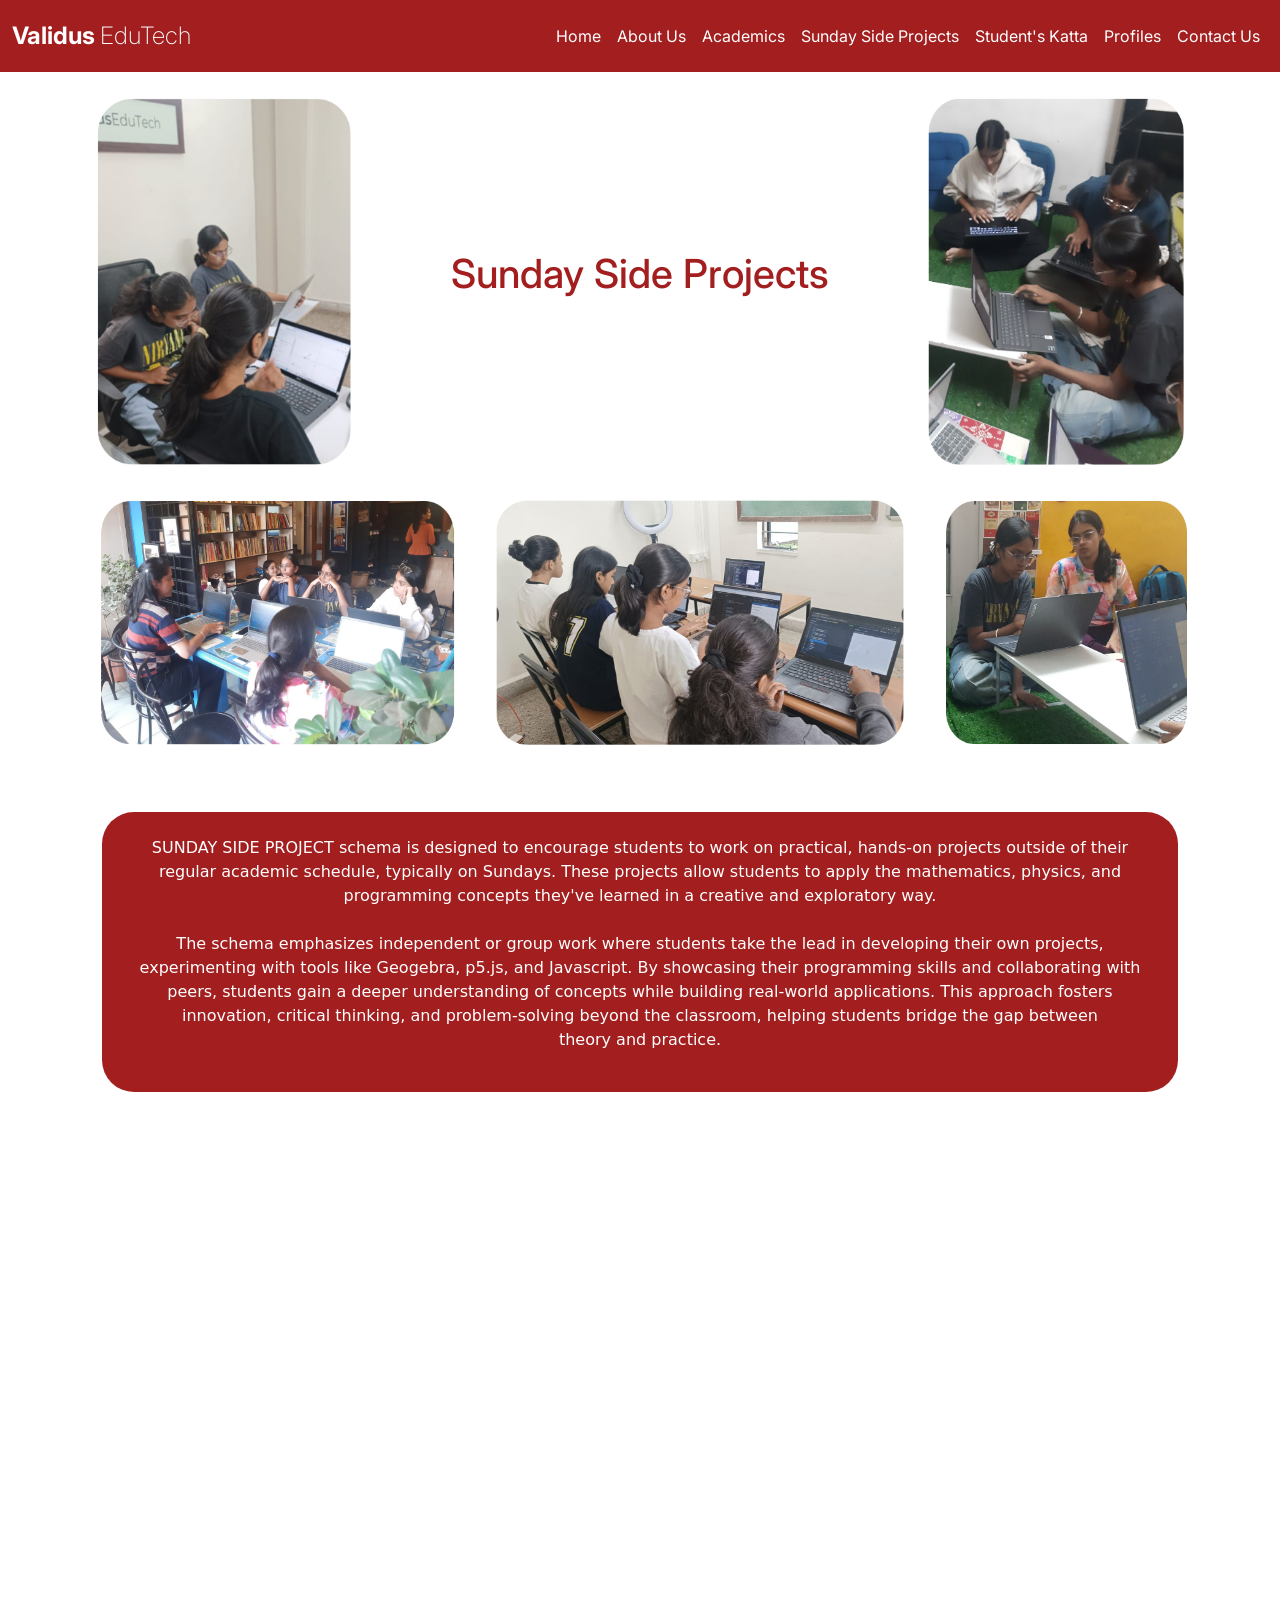
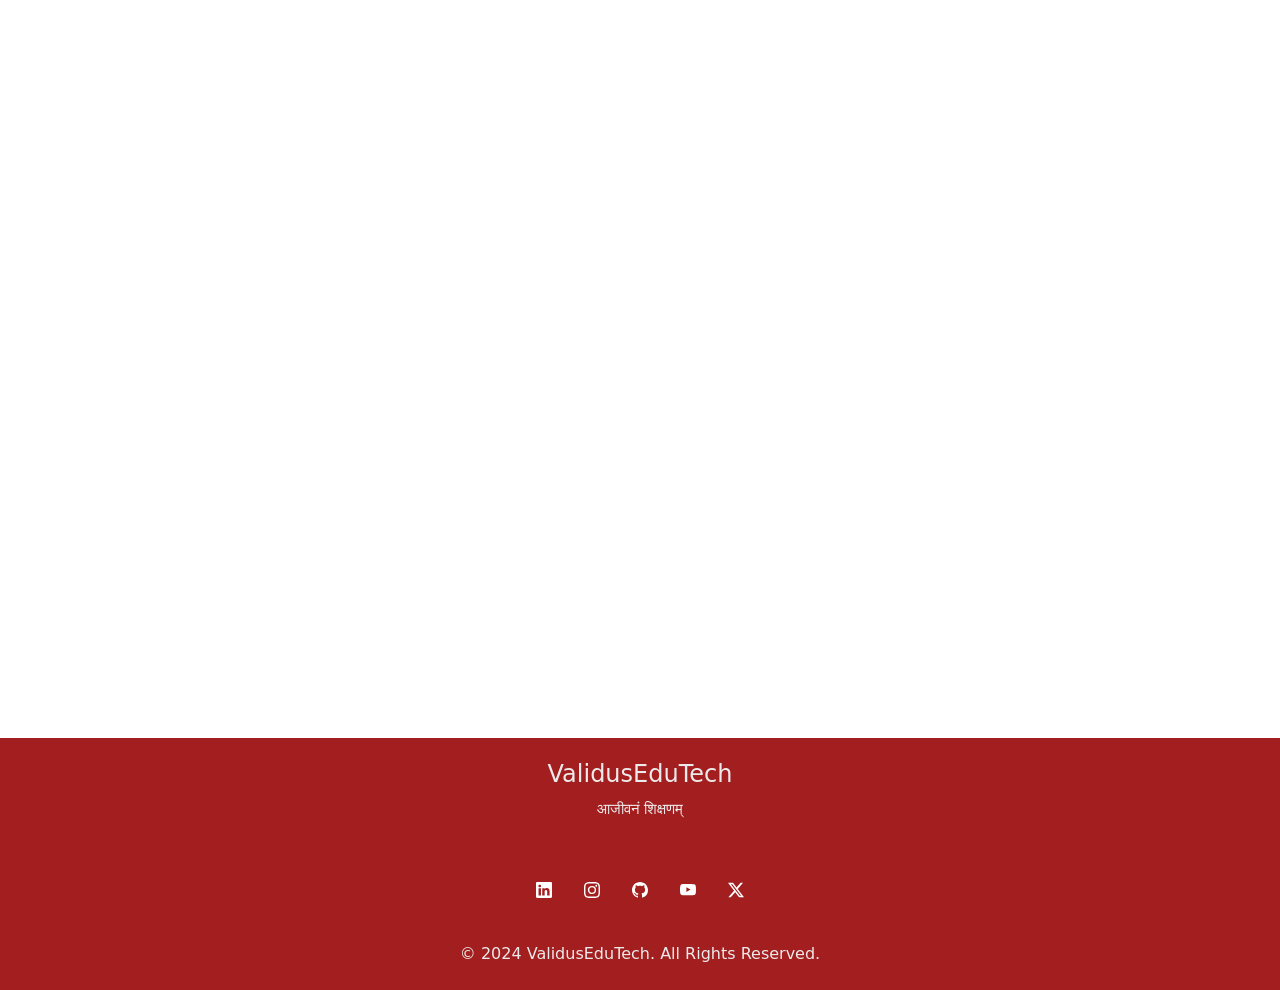
<file: ssp_html.html>
<!DOCTYPE html>
<html lang="en">
<head>
    <meta charset="UTF-8">
    <meta name="viewport" content="width=device-width, initial-scale=1.0">
    <title>ValidusEduTech - Sunday Side Projects</title>
    <link rel="stylesheet" href="ssp_css.css">
    <link rel="preconnect" href="https://fonts.googleapis.com">
<link rel="preconnect" href="https://fonts.gstatic.com" crossorigin>
<link href="https://fonts.googleapis.com/css2?family=Inter:ital,opsz,wght@0,14..32,100..900;1,14..32,100..900&display=swap" rel="stylesheet">
<style>
  .navbar-toggler-icon {
      background-image: url("data:image/svg+xml,%3Csvg xmlns='http://www.w3.org/2000/svg' viewBox='0 0 30 30'%3E%3Cpath stroke='white' stroke-width='2' stroke-linecap='round' stroke-miterlimit='10' d='M4 7h22M4 15h22M4 23h22'/%3E%3C/svg%3E");
  }
</style>
<link rel="stylesheet" href="https://unpkg.com/aos@next/dist/aos.css" />  
<link href="https://cdn.jsdelivr.net/npm/bootstrap@5.3.3/dist/css/bootstrap.min.css" rel="stylesheet" integrity="sha384-QWTKZyjpPEjISv5WaRU9OFeRpok6YctnYmDr5pNlyT2bRjXh0JMhjY6hW+ALEwIH" crossorigin="anonymous">
</head>
<body>
  <div class="myNav">
    <nav class="navbar navbar-expand-lg" style="padding-top: 1%; padding-bottom: 1%; background-color: #A21E1F;">
      <div class="container-fluid">
          <!-- Brand on the left -->
          <a class="navbar-brand" href="#" style="color: white; font-weight: bold; font-size: x-large;">
              <span class="bold-text" style="font-weight: bold;">Validus</span> 
              <span style="font-weight: 200;">EduTech</span>
          </a>
          <!-- Navbar toggler for mobile -->
          <button class="navbar-toggler" type="button" data-bs-toggle="collapse" data-bs-target="#navbarSupportedContent" 
                  aria-controls="navbarSupportedContent" aria-expanded="false" aria-label="Toggle navigation">
              <span class="navbar-toggler-icon"></span>
          </button>
          <!-- Navigation links on the right -->
          <div class="collapse navbar-collapse" id="navbarSupportedContent">
              <ul class="navbar-nav ms-auto">
                  <li class="nav-item"><a class="nav-link" href="./index.html" style="color: white;">Home</a></li>
                  <li class="nav-item"><a class="nav-link" href="./about_html.html" style="color: white;">About Us</a></li>
                  <li class="nav-item"><a class="nav-link" href="./academics" style="color: white;">Academics</a></li>
                  <li class="nav-item"><a class="nav-link" href="./ssp_html.html" style="color: white;">Sunday Side Projects</a></li>
                  <li class="nav-item"><a class="nav-link" href="./sk.html" style="color: white;">Student's Katta</a></li>
                  <li class="nav-item"><a class="nav-link" href="./Profiles.html" style="color: white;">Profiles</a></li>
                  <li class="nav-item"><a class="nav-link" href="./contact.html" style="color: white;">Contact Us</a></li>
              </ul>
          </div>
      </div>
  </nav>

  <div class="my-container mt-3 " data-aos="fade-up">
    <div class="row mb-3 mx-3 text-center">
        <div class="col-4 themed-grid-col"><img class="picture" src="StudentsKatta_1_page-5mm.png" alt="PHOTO" style="width: 70%;" height="100%"></div>
        <div class="col-4 themed-grid-col heading"><h1 class="picture" >Sunday Side Projects</h1></div>
        <div class="col-4 themed-grid-col"><img class="picture"src="StudentsKatta_1_page-9mm.png" alt="PHOTO" style="width: 70%;" height="100%"></div>
      </div>

      <div class="row mb-3 mx-3 text-right " style="padding-left: 5%;">
        <div class="col-4 themed-grid-col" ><img class="picture" src="StudentsKatta_1_page-6mm.png" alt="PHOTO" style="width: 100%;" height="100%" ></div>
        <div class="col-4 themed-grid-col" style="text-align: right;"><img class="picture"src="StudentsKatta_1_page-7mm.png" alt="PHOTO" style="width: 115%;" height="100%"></div>
        <div class="col-4 themed-grid-col text-center"><img class="picture"  src="StudentsKatta_1_page-8mm.png" alt="PHOTO" style="width: 70%;" height="100%"></div>
      </div>
</div>

      <div style="padding-left: 8% ; padding-right: 8%; padding-top: 2%;" data-aos="fade-up">
        <div class="p-4 text-center  rounded-5 mt-3" style="background-color: #A21E1F;"  > 
            <p class="lead" style="color: white; font-size:medium; font-weight: 400;">
                SUNDAY SIDE PROJECT schema is designed to encourage students to work on practical, hands-on projects outside of their regular academic schedule, typically on Sundays. These projects allow students to apply the mathematics, physics, and programming concepts they've learned in a creative and exploratory way.<br><br>

The schema emphasizes independent or group work where students take the lead in developing their own projects, experimenting with tools like Geogebra, p5.js, and Javascript. By showcasing their programming skills and collaborating with peers, students gain a deeper understanding of concepts while building real-world applications. This approach fosters innovation, critical thinking, and problem-solving beyond the classroom, helping students bridge the gap between theory and practice.
            </p>
        </div>
    </div>
   
    <div>
        <h1 class="display-5 " style="font-weight: 400; padding-top: 5%;" data-aos="fade-right">Projects</h1>
    </div>
    <div class="geogebra" style="padding-left: 8% ; padding-right: 8%; padding-top: 2%;" data-aos="fade-up" data-aos-duration="200">
        <div class="p-4 text-center  rounded-5 mt-3" style="background-color: #A21E1F;"  > 
            <p class="lead" style="color: white; font-size:18px; font-weight: 400; ">
                <h2>Geogebra</h2>
                <p>Creating applets related to the lessons of high school and engineering math, mechanics for demonstrations and visualizations.</p>
            </p>

            <div class="row flex-lg-row-reverse align-items-center g-5 py-0">
                <div class="col-10 col-sm-8 col-lg-6">
                  <img class="pic"src="StudentsKatta_1_page-13.png" class="d-block mx-lg-auto img-fluid" alt="Bootstrap Themes" width="1200" height="500" loading="lazy"  style="height: 100%;width: 100%;">
                </div>
                <div class="col-lg-6">
                  
                  <p class="lead" style="color: white; font-size:18px; font-weight: 400; ">Bivariate Normal Distribution</p>
                  
                </div>
              </div>

              
            <div class="row flex-lg-row-reverse align-items-center g-5 ">
                <div class="col-10 col-sm-8 col-lg-6">
                  <img class="picture"src="sine_cosine.png" style="height: 60%; width: 100%;">
                </div>
                <div class="col-lg-6">
                  
                  <p class="lead" style="color: white; font-size:18px; font-weight: 400; ">Sine and Cosine</p>
                  
                </div>
              </div>
        </div>
        
        
     </div>   
     <div class="webdev" style="padding-left: 8% ; padding-right: 8%; padding-top: 2%;" data-aos="fade-up" data-aos-duration="200">
        <div class="p-4 text-center  rounded-5 mt-3" style="background-color: #A21E1F;"  > 
            <p class="lead" style="color: white; font-size:18px; font-weight: 400; ">
                <h2>Web Development</h2>
                <p>Experiencing and understanding the depth of Front-end and Back-end</p>
            </p>

            <div class="row flex-lg-row-reverse align-items-center g-5 py-0">
                <div class="col-10 col-sm-8 col-lg-6">
                  <img class="picture"src="swara_web.png" style="height: 60%; width: 100%;">
                </div>
                <div class="col-lg-6">
                  
                  <p class="lead" style="color: white; font-size:18px; font-weight: 400; ">Personal website created by Ms Swara</p>
                  
                </div>
              </div>

              
            <div class="row flex-lg-row-reverse align-items-center g-5 ">
                <div class="col-10 col-sm-8 col-lg-6">
                    <img class="picture" src="sine_cosine.png" style="height: 60%; width: 100%;">
                </div>
                <div class="col-lg-6">
                  
                  <p class="lead" style="color: white; font-size:18px; font-weight: 400; ">Personal website created by Ms Jui</p>
                  
                </div>
              </div>
              <div class="button">
                <p><h5>On going project: Validus EduTech website creation</h5></p>
                <a href="./contact.html" target="_blank" rel="noopener noreferrer"><button type="button" class="btn btn-light" style="padding-left: 10%; padding-right: 10%;">Click here to be the part of it</button></a>
            </div>
        </div>
        
        
     </div>
     <div>
        <h1 class="display-5 " style="font-weight: 400; padding-top: 5%;" data-aos="fade-right">Project Mentors</h1>
    </div>
    <div class="container" >
      <div style="padding-top: 3%; ">
        <div class="container text-center">
          <div class="row">
            <div class="col" data-aos="flip-left" data-aos-duration="200">
              
            </div>
            <div class="col" data-aos="flip-left" data-aos-duration="200">
              <img class="Vpic pic" src="VP_photos.jpg" alt="pic">
            </div>
            <div class="col" data-aos="flip-left" data-aos-duration="200">
              <img class="Spic pic" src="./assets/shruti2.jpg" alt="pic">
            </div>
            <div class="col" data-aos="flip-left" data-aos-duration="200">
              
            </div>
          </div>
        </div>
      </div>
    </div>

    <div>
        <h1 class="display-5 " style="font-weight: 400; padding-top: 5%;" data-aos="fade-right">Our LinkedIn Wall </h1>
    </div>
    <div style="background-color: #0077B5; padding-bottom: 2%;"  data-aos="fade-up" data-aos-duration="200">
        <svg xmlns="http://www.w3.org/2000/svg" width="70" height="70" fill="currentColor" class="bi bi-linkedin" viewBox="0 0 16 16" style="padding-left: 2%; padding-top:2%">
            <path d="M0 1.146C0 .513.526 0 1.175 0h13.65C15.474 0 16 .513 16 1.146v13.708c0 .633-.526 1.146-1.175 1.146H1.175C.526 16 0 15.487 0 14.854zm4.943 12.248V6.169H2.542v7.225zm-1.2-8.212c.837 0 1.358-.554 1.358-1.248-.015-.709-.52-1.248-1.342-1.248S2.4 3.226 2.4 3.934c0 .694.521 1.248 1.327 1.248zm4.908 8.212V9.359c0-.216.016-.432.08-.586.173-.431.568-.878 1.232-.878.869 0 1.216.662 1.216 1.634v3.865h2.401V9.25c0-2.22-1.184-3.252-2.764-3.252-1.274 0-1.845.7-2.165 1.193v.025h-.016l.016-.025V6.169h-2.4c.03.678 0 7.225 0 7.225z"/>
          </svg>
        
          <div class="container text-center">
            <div class="row">
              <div class="col">
                
              </div>
              <div class="col">
                <a target="_blank" rel="noopener noreferrer" href="https://www.linkedin.com/search/results/all/?heroEntityKey=urn%3Ali%3Aorganization%3A97912505&keywords=ValidusEduTech&origin=ENTITY_SEARCH_HOME_HISTORY&sid=Q5Y"><button type="button" class="btn btn-light" style="padding-left: 10%; padding-right: 10%; ">+ Follow on LinkedIn</button></a>
              </div>
              <div class="col">
                
              </div>
            </div>
          </div>

          <div>
            <div class="container text-center">
              <div class="row">
                <div class="col">
                  <a target="_blank" rel="noopener noreferrer" href="https://www.linkedin.com/posts/validusedutech_profilebuilding-webdevelopment-sundaysideprojects-activity-7246109738545893376-STfk?utm_source=share&utm_medium=member_desktop"><img class="pic" src="post1.png" alt="pic" ></a>
                </div>
                <div class="col">
                  <a target="_blank" rel="noopener noreferrer" href="https://www.linkedin.com/posts/validusedutech_sundaysideprojects-peertopeer-css-activity-7216943728777695232-aIkv?utm_source=share&utm_medium=member_desktop"><img class="pic" src="post2.png" alt="pic"></a>
                </div>
                <div class="col">
                  <a target="_blank" rel="noopener noreferrer" href="https://www.linkedin.com/posts/validusedutech_ssp-vet-webdevelopment-activity-7213858279104417792-ZATg?utm_source=share&utm_medium=member_desktop"><img class="pic" src="post3.png" alt="pic"></a>
                </div>
              </div>
            </div>
        </div>
        
        
         
    </div>
    
    <!--footer-->
    <section class="footer">
      <div class="row">
        <div class="col-lg-12">
          <p class="brandFooter"><b>Validus</b>EduTech<br>
           <b class="tagLineFooter">आजीवनं शिक्षणम्</b>
          </p> <br>
        </div>
      </div>
      <div class="container1 text-center">
        <div class="align-items-center", style="display: flex; justify-content: center; gap: 2rem;">
          <div class="linkedin">
            <a href = "https://www.linkedin.com/company/validusedutech/", target = '_blank'><svg xmlns="http://www.w3.org/2000/svg" width="16" height="16" fill="white" class="bi bi-linkedin" viewBox="0 0 16 16">
              <path d="M0 1.146C0 .513.526 0 1.175 0h13.65C15.474 0 16 .513 16 1.146v13.708c0 .633-.526 1.146-1.175 1.146H1.175C.526 16 0 15.487 0 14.854zm4.943 12.248V6.169H2.542v7.225zm-1.2-8.212c.837 0 1.358-.554 1.358-1.248-.015-.709-.52-1.248-1.342-1.248S2.4 3.226 2.4 3.934c0 .694.521 1.248 1.327 1.248zm4.908 8.212V9.359c0-.216.016-.432.08-.586.173-.431.568-.878 1.232-.878.869 0 1.216.662 1.216 1.634v3.865h2.401V9.25c0-2.22-1.184-3.252-2.764-3.252-1.274 0-1.845.7-2.165 1.193v.025h-.016l.016-.025V6.169h-2.4c.03.678 0 7.225 0 7.225z"/>
            </svg></a>
            
          </div>
          <div class="instagram">
            <a href="https://www.instagram.com/validus_edutech/", target = '_blank'><svg xmlns="http://www.w3.org/2000/svg" width="1rem" height="2rem" fill="white" class="bi bi-instagram" viewBox="0 0 16 16">
              <path d="M8 0C5.829 0 5.556.01 4.703.048 3.85.088 3.269.222 2.76.42a3.9 3.9 0 0 0-1.417.923A3.9 3.9 0 0 0 .42 2.76C.222 3.268.087 3.85.048 4.7.01 5.555 0 5.827 0 8.001c0 2.172.01 2.444.048 3.297.04.852.174 1.433.372 1.942.205.526.478.972.923 1.417.444.445.89.719 1.416.923.51.198 1.09.333 1.942.372C5.555 15.99 5.827 16 8 16s2.444-.01 3.298-.048c.851-.04 1.434-.174 1.943-.372a3.9 3.9 0 0 0 1.416-.923c.445-.445.718-.891.923-1.417.197-.509.332-1.09.372-1.942C15.99 10.445 16 10.173 16 8s-.01-2.445-.048-3.299c-.04-.851-.175-1.433-.372-1.941a3.9 3.9 0 0 0-.923-1.417A3.9 3.9 0 0 0 13.24.42c-.51-.198-1.092-.333-1.943-.372C10.443.01 10.172 0 7.998 0zm-.717 1.442h.718c2.136 0 2.389.007 3.232.046.78.035 1.204.166 1.486.275.373.145.64.319.92.599s.453.546.598.92c.11.281.24.705.275 1.485.039.843.047 1.096.047 3.231s-.008 2.389-.047 3.232c-.035.78-.166 1.203-.275 1.485a2.5 2.5 0 0 1-.599.919c-.28.28-.546.453-.92.598-.28.11-.704.24-1.485.276-.843.038-1.096.047-3.232.047s-2.39-.009-3.233-.047c-.78-.036-1.203-.166-1.485-.276a2.5 2.5 0 0 1-.92-.598 2.5 2.5 0 0 1-.6-.92c-.109-.281-.24-.705-.275-1.485-.038-.843-.046-1.096-.046-3.233s.008-2.388.046-3.231c.036-.78.166-1.204.276-1.486.145-.373.319-.64.599-.92s.546-.453.92-.598c.282-.11.705-.24 1.485-.276.738-.034 1.024-.044 2.515-.045zm4.988 1.328a.96.96 0 1 0 0 1.92.96.96 0 0 0 0-1.92m-4.27 1.122a4.109 4.109 0 1 0 0 8.217 4.109 4.109 0 0 0 0-8.217m0 1.441a2.667 2.667 0 1 1 0 5.334 2.667 2.667 0 0 1 0-5.334"/>
            </svg></a>
            
          </div>
          <div class="github">
            <a href = "https://github.com/ValidusEduTech", target = '_blank'><svg xmlns="http://www.w3.org/2000/svg" width="1rem" height="2rem" fill="white" class="bi bi-github" viewBox="0 0 16 16">
              <path d="M8 0C3.58 0 0 3.58 0 8c0 3.54 2.29 6.53 5.47 7.59.4.07.55-.17.55-.38 0-.19-.01-.82-.01-1.49-2.01.37-2.53-.49-2.69-.94-.09-.23-.48-.94-.82-1.13-.28-.15-.68-.52-.01-.53.63-.01 1.08.58 1.23.82.72 1.21 1.87.87 2.33.66.07-.52.28-.87.51-1.07-1.78-.2-3.64-.89-3.64-3.95 0-.87.31-1.59.82-2.15-.08-.2-.36-1.02.08-2.12 0 0 .67-.21 2.2.82.64-.18 1.32-.27 2-.27s1.36.09 2 .27c1.53-1.04 2.2-.82 2.2-.82.44 1.1.16 1.92.08 2.12.51.56.82 1.27.82 2.15 0 3.07-1.87 3.75-3.65 3.95.29.25.54.73.54 1.48 0 1.07-.01 1.93-.01 2.2 0 .21.15.46.55.38A8.01 8.01 0 0 0 16 8c0-4.42-3.58-8-8-8"/>
            </svg></a>
      
          </div>
          <div class="youtube">
            <a href="https://www.youtube.com/@validus.edutech", target = '_blank'><svg xmlns="http://www.w3.org/2000/svg" width="1rem" height="2rem" fill="white" class="bi bi-youtube" viewBox="0 0 16 16">
              <path d="M8.051 1.999h.089c.822.003 4.987.033 6.11.335a2.01 2.01 0 0 1 1.415 1.42c.101.38.172.883.22 1.402l.01.104.022.26.008.104c.065.914.073 1.77.074 1.957v.075c-.001.194-.01 1.108-.082 2.06l-.008.105-.009.104c-.05.572-.124 1.14-.235 1.558a2.01 2.01 0 0 1-1.415 1.42c-1.16.312-5.569.334-6.18.335h-.142c-.309 0-1.587-.006-2.927-.052l-.17-.006-.087-.004-.171-.007-.171-.007c-1.11-.049-2.167-.128-2.654-.26a2.01 2.01 0 0 1-1.415-1.419c-.111-.417-.185-.986-.235-1.558L.09 9.82l-.008-.104A31 31 0 0 1 0 7.68v-.123c.002-.215.01-.958.064-1.778l.007-.103.003-.052.008-.104.022-.26.01-.104c.048-.519.119-1.023.22-1.402a2.01 2.01 0 0 1 1.415-1.42c.487-.13 1.544-.21 2.654-.26l.17-.007.172-.006.086-.003.171-.007A100 100 0 0 1 7.858 2zM6.4 5.209v4.818l4.157-2.408z"/>
            </svg></a>
            
          </div>
          <div class="twitter">
            <a href="https://x.com/ValidusEduTech", target = '_blank'><svg xmlns="http://www.w3.org/2000/svg" width="1rem" height="2rem" fill="white" class="bi bi-twitter-x" viewBox="0 0 16 16">
              <path d="M12.6.75h2.454l-5.36 6.142L16 15.25h-4.937l-3.867-5.07-4.425 5.07H.316l5.733-6.57L0 .75h5.063l3.495 4.633L12.601.75Zm-.86 13.028h1.36L4.323 2.145H2.865z"/>
            </svg></a>
            
          </div>
        </div>
      </div>
      <br>
      © 2024 <strong>ValidusEduTech</strong>. All Rights Reserved.
    </section>


    </div>
    <script src="https://cdn.jsdelivr.net/npm/@popperjs/core@2.11.6/dist/umd/popper.min.js"></script>
    <script src="https://cdn.jsdelivr.net/npm/bootstrap@5.3.3/dist/js/bootstrap.min.js"></script>
    <script src="https://unpkg.com/aos@next/dist/aos.js"></script>
    <script>
      AOS.init();
    </script>

    
</body>
</html>
</file>
<file: styles.css>
/*updated navbar*/
/* General styles */


/* Reset and Base Styles */
* {
  margin: 0;
  padding: 0;
  box-sizing: border-box;
}

body {
  font-family: 'Inter', 'Roboto', sans-serif;
  line-height: 1.6;
  color: var(--text-primary);
  background-color: var(--background-light);
  text-rendering: optimizeLegibility;
  -webkit-font-smoothing: antialiased;
  margin: 0;
  padding: 0;
  width: 100%;
}

/* Smooth Scrolling and Typography */
html {
  scroll-behavior: smooth;
}

/* Container */
.container {
  width: 90%;
  max-width: 1200px;
  margin: 0 auto;
  padding: 40px 20px;
}

/* Navigation Styles */
header {
  background-color: var(--white);
  color: var(--text-primary);
  position: fixed;
  width: 100%;
  top: 0;
  z-index: 1000;
  box-shadow: 0 2px 10px rgba(0,0,0,0.05);
}



/* nav {
  display: flex;
  justify-content: space-between;
  align-items: center;
  padding: 15px 40px;
 

  background-color: #A21E1F;
  color: white;
  margin-left: 0px;
  margin-right: 0px;
  width: 100%;
} */

.nav-menu {
  display: flex;
  list-style: none;
  align-items: center;
  margin-left: auto;
  
}

.nav-menu li {
  margin-left: 25px;
  color: #fff;
  
}


.nav-menu a {
  text-decoration: none;
  color: var(--text-secondary);
  font-weight: 500;
  transition: all 0.3s ease;
  position: relative;
  padding-bottom: 5px;
}

.nav-menu a::after {
  content: '';
  position: absolute;
  width: 0;
  height: 2px;
  bottom: 0;
  left: 50%;
  background-color: var(--primary-color);
  transition: width 0.3s ease, left 0.3s ease;
}

.nav-menu a:hover {
  color: var(--primary-color);
}

.nav-menu a:hover::after {
  width: 100%;
  left: 0;
}

.navbar-nav .nav-link {
  position: relative;
  color: white;
  text-decoration: none;
  transition: color 0.3s ease;
}

.navbar-nav .nav-link:hover {
  color: #F5A8A9; /* Highlight color */
}

/* Underline Animation (Expands from center) */
.navbar-nav .nav-link::after {
  content: "";
  position: absolute;
  width: 0;
  height: 2px;
  bottom: -2px; /* Adjust to position the underline */
  left: 50%; /* Start from the center */
  background-color: #F5A8A9;
  transform: translateX(-50%);
  transition: width 0.3s ease;
}


.navbar-nav .nav-link:hover::after {
  width: 100%; /* Expand to full width */
}

  /* Header Section */
.header {
  text-align: center;
  padding: 2rem;
  
  font-family: "Inter";
  color: #A21E1F;
}
.header-text{
  display: flex;
  flex-direction: column;
  justify-content: center;
}

.p1{
  width: 500px;
  align-self: center;
}
.header h1 {
  color: #A21E1F;
  font-size: 2.5rem;
  margin-bottom: 0.5rem;
}

.header button {
  background-color: #A21E1F;
  color: #fff;
  padding: 0.5rem 1rem;
  border: none;
  cursor: pointer;
  border-radius: 10px;
  margin-top: 1rem;
  height: 40px;
  width: 200px;
}

.header-images {
    display: flex;
    justify-content: center;
    
    align-items: center;
    position: relative;
}



.side-image {
  width: 500px;
  height: auto;
  border-radius: 10px;
  
  position: relative;
  top: -80px; /* Elevate the side images */
  z-index: 1;
}

.middle-image {
  width: 500px;
  height: auto;
  border-radius: 10px;
  
  position: relative;
  top: 80px; /* Lower the middle image */
  z-index: 2; /* Bring the middle image to the front */
}

.image-container:nth-child(1) {
  margin-right: -30px; /* Overlap left side image */
}

.image-container:nth-child(3) {
  margin-left: -30px; /* Overlap right side image */
}



/* Eclectic Personalities Section */
.eclectic-personalities {
  text-align: center;
  padding: 2rem;
}

.eclectic-personalities h2 {
  color: #A21E1F;
  font-size: 1.8rem;
}
.eclectic-personalities .ep-p2 {
  color: #A21E1F;
  
}

.ep-text{
  display: flex;
  flex-direction: column;
  justify-content: center;
}
.ep-p2{
  width: 900px;
  align-self: center;

}


.profiles {
  display: flex;
  flex-direction: column;
  justify-content: center;
  gap: 5rem;
  margin-top: 2rem;
  margin: 100px;
}

.profile1 {
  display: flex;
  width: 600px;
  padding: 1rem;
  background-color: #A21E1F;
  color: #fff;
  border-radius: 20px;
  text-align: center;
  align-self: flex-start;
}
proflie1-right p{
  color: #fff;
}

.profile1 img {
  width: 200px;
  border-radius: 20px;
}

.profile1-right{
  width: 500px;
}

.profile1 button {
  background-color: #fff;
  color: #A21E1F;
  padding: 0.5rem;
  border: none;
  cursor: pointer;
  border-radius: 5px;
  margin-top: 1rem;
}

/*second profile*/

.profile2 {
  display: flex;
  width: 600px;
  padding: 1rem;
  background-color: #A21E1F;
  color: #fff;
  border-radius: 20px;
  text-align: center;
  align-self: flex-end;
}
proflie2-right p{
  color: #fff;
}
.profile2 img {
  width: 200px;
  border-radius: 20px;
}

.profile2 button {
  background-color: #fff;
  color: #A21E1F;
  padding: 0.5rem;
  border: none;
  cursor: pointer;
  border-radius: 5px;
  margin-top: 1rem;
}
/*third profile*/
.profile3 {
  display: flex;
  width: 600px;
  padding: 1rem;
  background-color: #A21E1F;
  color: #fff;
  border-radius: 20px;
  text-align: center;
  align-self: flex-start;
}
proflie3-right p{
  color: #fff;
}
.profile3 img {
  width: 200px;
  border-radius: 20px;
}

.profile3 button {
  background-color: #fff;
  color: #A21E1F;
  padding: 0.5rem;
  border: none;
  cursor: pointer;
  border-radius: 5px;
  margin-top: 1rem;
}
/* Profile Building Process Section */
.profile-building {
  padding: 2rem;
  text-align: center;
  margin-bottom: 100px;
}

.process {
  display: flex;
  flex-direction: column;
  justify-content: center;
  gap: 3rem;
  margin-top: 2rem;
}

.process-item {
  width: 850px;
  height: 300px;
  /* background-color: #919c9f; */
  
  padding: 1rem;
  border-radius: 5px;
  text-align: center;
  display: flex;
  align-self: center;
}
.left-text{
  display: flex;
  flex-direction: column;
  justify-content: center;
  background-color: #A21E1F;
  color: white;
  border-radius: 20px;
}
.left-text p{
  padding-left: 40px;
  padding-right: 40px;
}
.process-item button {
  background-color: white;
  color: #A21E1F;
  padding: 0.5rem;
  border: none;
  cursor: pointer;
  border-radius: 5px;
  margin-top: 1rem;
  width: 200px;
  align-self: center;
}

.right-img {
  display: flex;
  flex-wrap: wrap;
  gap: 5px;
  width: 50%;
  height: 100%;
  box-sizing: border-box;
  padding: 5px;
}
.right-img img {
  width: 49%;
  height: 100%;
  border-radius: 20px;
  object-fit: cover;
}

.process-item img {
  
  width: 320px;
  border-radius: 20px;
}
.process-item.ssp.left-text h2{
  margin-top: 25px;

}
.process-item.ssp button{
  margin-bottom: 20px;
}


.profile-building {
  padding: 2rem;
  text-align: center;
}

.process {
  display: flex;
  flex-direction: column;
  justify-content: center;
  gap: 3rem;
  margin-top: 2rem;
}

.process-item {
  display: flex;
  justify-content: space-between;
  align-items: center;
  width: 850px;
  height: 300px;
  padding: 1rem;
  border-radius: 5px;
  text-align: center;
  align-self: center;
  gap: 1rem;
}

.left-text {
  display: flex;
  flex-direction: column;
  justify-content: center;
  background-color: #A21E1F;
  color: white;
  border-radius: 20px;
  padding: 20px;
}

.right-img {
  width: 320px;
  height: auto;
  border-radius: 20px;
  object-fit: cover;
}

.container {
  max-width: 1200px;
  margin: 0 auto;
  padding: 0 20px;
  
}

.header, .header-images, .eclectic-personalities {
  margin: 2rem 0;
}

.header-images img {
  max-width: 100%;
  height: auto;
}


/*footer*/
.footer{
  background-color: #A21E1F;
  text-align: center;
  color: #EDEAEB;
  font-weight: 100;
  line-height: 2rem;
  padding: 20px;
}
.tagLineFooter{
  font-size: 15px;
}
.brandFooter{
  font-size: 24px;
  margin-bottom: 0px;
}
.privacyPolicy{
  color: #EDEAEB;
}



.row.align-items-center{
  display: flex;
  justify-content: center;
  gap: 2rem;
}



/*responsive styles*/


@media (max-width: 768px) {
  .eclectic-personalities {
    padding: 1rem;
  }

  .eclectic-personalities h2 {
    font-size: 1.5rem;
  }

  .ep-text {
    width: 90%;
    margin: 0 auto;
  }

  .ep-p2 {
    font-size: 1rem;
    padding: 0 1rem;
    width: 100%;
  }

  .process-item {
    flex-direction: column;
    width: 90%;
    height: auto;
    align-items: center;
  }

  .left-text {
    width: 100%;
    padding: 20px;
    text-align: center;
  }

  .right-img {
    width: 100%;
    max-width: 300px;
    margin-top: 1rem;
  }

  .process-item button {
    margin-top: 1rem;
  }

  .profiles {
    flex-direction: column;
    justify-content: center;
    /* align-items: center; */
  }

  .profile1, .profile2, .profile3 {
    width: 90%;
    flex-direction: column;
    align-items: center;
    text-align: center;
  }

  .profile1 img, .profile2 img, .profile3 img {
    width: 100%;
    max-width: 150px;
    margin-bottom: 1rem;
  }

  .profile1-right, .profile2-right, .profile3-right {
    width: 100%;
  }

  .header h1 {
      font-size: 2rem;
  }
  .navbar {
      padding: 10px;
  }
  .navlinks li {
      margin: 0 10px;
  }
  .profile1, .profile2, .profile3, .process-item {
      width: 100%;
  }
  .process-item {
      flex-direction: column;
  }
  .left-text, .right-img {
      width: 100%;
      padding: 10px;
  }
}

@media (max-width: 480px) {
  .eclectic-personalities h2 {
    font-size: 1.2rem;
  }

  .left-text {
    padding: 10px;
    font-size: 0.9rem;
  }

  .process-item {
    gap: 1rem;
  }

  .process-item button {
   
    padding: 0.5rem;
  }
  .ep-p2 {
    font-size: 0.9rem;
  }
  .logo a {
      font-size: 20px;
  }
  .navlinks {
      flex-direction: column;
  }
  .navlinks li {
      margin: 10px 0;
  }
  .header h1 {
      font-size: 1.5rem;
  }
  .header button {
      width: 100%;
  }
  .process-item {
      flex-direction: column;
      width: 100%;
  }
}


@media (max-width: 1024px) {
  .process-item {
    flex-direction: column;
    width: 90%;
    height: auto;
    align-items: center;
    gap: 1rem;
  }

  .left-text {
    width: 100%;
    padding: 20px;
    text-align: center;
  }

  .right-img {
    width: 100%;
    max-width: 300px;
    margin-top: 1rem;
  }

  .process-item button {
   
    margin-top: 1rem;
  }
}

@media (max-width: 700px) {
  .eclectic-personalities {
    padding: 1rem; 
  }

  .eclectic-personalities h2 {
    font-size: 1.5rem; 
  }

  .ep-text {
    flex-direction: column; 
    text-align: center;
  }

  .ep-p2 {
    width: 100%; 
    padding: 1rem 1rem; 
  }

  .profiles {
    flex-direction: column;
    gap: 1.5rem;
    align-items: center;
  }

  .profile1, .profile2, .profile3 {
    width: 100%;
    padding: 1rem;
    flex-direction: column; 
    text-align: center; 
  }

  .profile1 img, .profile2 img, .profile3 img {
    width: 80%; 
    margin-bottom: 1rem;
  }

  .profile1 button, .profile2 button, .profile3 button {
    width: 100%; 
    margin-top: 1rem; 
  }
}
.large-quote {
  font-size: 3em; /* Adjust size as needed */
  font-weight: bold;
}


@media (max-width: 825px) {
  

  .ep-p2 {
    width: 80%; 
    padding: 1rem 1rem; 
  }
}
@media (max-width: 930px) {
  

  .ep-p2 {
    width: 80%; 
    padding: 1rem 1rem; 
  }
}


body {
  margin: 0;
}



.inter-navbar {
font-family: "Inter", sans-serif;
font-optical-sizing: auto;
font-weight: 400;
font-style: normal;
}
.navbar {
  display: flex;
  justify-content: space-between;
  align-items: center;
  padding: 10px 20px;
  font-family: 'Inter';
  background-color: #A21E1F;
}

.logo a {
  font-size: 25px;
  color: white;
  text-decoration: none;
}

.navlinks {
  display: flex;
  list-style-type: none;
  margin: 0;
  padding: 0;
}

.navlinks li {
  margin: 0 15px;
}

.navlinks li a {
  color: white;
  text-decoration: none;
  font-size: 20px;
  transition: color 0.3s;
}

.navlinks li a:hover {
  color: #919c9f;
}

.hamburger {
  display: none;
  font-size: 30px;
  cursor: pointer;
  color: white;
}

.navlinks li a {
  color: white;
  text-decoration: none;
  font-size: 20px;
  position: relative;
  transition: color 0.3s;
}

.navlinks li a:hover {
  color: #919c9f;
}

.navlinks li a::after {
  content: "";
  position: absolute;
  left: 0;
  bottom: -5px;
  width: 100%;
  height: 3px;
  background-color: grey;
  transform: scaleX(0);
  transform-origin: left;
  transition: transform 0.3s ease;
}

.navlinks li a:hover::after {
  transform: scaleX(1);
}


/* Responsive styles */
@media (max-width: 768px) {
  .navlinks {
    display: none;
    flex-direction: column;
    position: absolute;
    top: 60px;
    right: 20px;
    background-color: #A21E1F;
    padding: 10px;
    border-radius: 5px;
  }

  .navlinks.active {
    display: flex;
  }

  .navlinks li {
    margin: 10px 0;
  }

  .hamburger {
    display: block;
  }

  
}

/* Responsive Design for Tablets */


@media (max-width: 1024px) {
  .image-container img {
    max-width: 335px; /* Reduce image size for tablets */
  }

  .side-image {
    top: -40px; /* Reduce elevation */
  }

  .middle-image {
    top: 40px; /* Reduce lowering */
  }
}
/*mobile screens*/
@media (max-width: 768px) {
  .header-images {
    top: 55px;
    flex-direction: column; /* Stack images vertically */
    align-items: center;
  }

  .image-container img {
    max-width: 90%; /* Reduce width for smaller screens */
  }

  .side-image, .middle-image {
    position: static; /* Reset position adjustments */
  }

  .image-container:nth-child(1),
  .image-container:nth-child(3) {
    margin: 0; /* Remove overlap for side images */
  }
}

@media (max-width: 825px) {
  .image-container img {
    max-width: 280px; /* Reduce image size for tablets */
  }

  .side-image {
    top: -40px; /* Reduce elevation */
  }

  .middle-image {
    top: 40px; /* Reduce lowering */
  }
}

@media (max-width: 930px) {
  .image-container img {
    max-width: 320px; /* Reduce image size for tablets */
  }

  .side-image {
    top: -40px; /* Reduce elevation */
  }

  .middle-image {
    top: 40px; /* Reduce lowering */
  }
}

@media (max-width: 430px) {
  .header-images {
    top: 55px;
    flex-direction: column; /* Stack images vertically */
    align-items: center;
  }

  .image-container img {
    max-width: 90%; /* Reduce width for smaller screens */
  }

  .side-image, .middle-image {
    position: static; /* Reset position adjustments */
  }

  .image-container:nth-child(1),
  .image-container:nth-child(3) {
    margin: 0; /* Remove overlap for side images */
  }
}

@media (max-width: 855px) {
  .image-container img {
    max-width: 275px; /* Reduce image size for tablets */
  }

  .side-image {
    top: -40px; /* Reduce elevation */
  }

  .middle-image {
    top: 40px; /* Reduce lowering */
  }
}

.align-items-center{
  display: flex;
  justify-content: center;
  gap: 2rem;
  
}



/* Style for the dropdown button */




/* Profile Building section styles */
.profile-building {
  padding: 10px;
  background-color: white;
  border-radius: 10px;
}



.bold-text {
  font-weight: bold;
}



.profile1, .profile2, .profile3 {
  display: flex;
  align-items: center;
  justify-content: center;
  margin-left: 0px;
  gap: 2.5rem;
  margin-bottom: 20px; /* Optional for spacing */
}

.proflie1-img, .proflie2-img, .proflie3-img {
  width: 150px; /* Adjust image size */
  margin-right: 20px; /* Space between image and text */
}

.proflie1-right, .profile2-right, .profile3-right {
  flex: 1;
}

.profile1 img, .profile2 img, .profile3 img {
  width: 200px; /* Adjust the image to fit the container */
  height: auto;
  margin-left: 20px;
}

/**/
/* iPhone SE (1st Gen), iPhone 5, 5S, 5C */
@media screen and (max-width: 320px) {
  .navbar-brand {
      font-size: medium;
  }
  .header-text h1 {
      font-size: 1.5rem;
  }
  .profiles div {
      flex-direction: column;
      align-items: center;
  }
  .profile1, .profile2, .profile3 {
      margin-bottom: 1rem;
  }
}

/* iPhone 6/7/8 */
@media screen and (max-width: 375px) {
  .navbar-brand {
      font-size: large;
  }
  .header-text h1 {
      font-size: 2rem;
  }
  .header-images img {
      width: 80%;
      margin: 0 auto;
  }
}

/* iPhone 6/7/8 Plus */
@media screen and (max-width: 414px) {
  .header-text h1 {
      font-size: 2.5rem;
  }
  .profiles div {
      flex-direction: row;
      flex-wrap: wrap;
      justify-content: center;
  }
}

/* iPhone X and newer */
@media screen and (max-width: 375px) and (min-height: 812px) {
  .navbar-brand {
      font-size: x-large;
  }
  .header {
      padding: 1rem;
  }
  .profiles div {
      display: grid;
      grid-template-columns: 1fr;
  }
}

button {
  font-size: 1rem;
  padding: 0.5rem 1rem;
}


  /* General styles for the profile boxes */
  .profiles {
    display: flex;
    gap: 20px; /* Add spacing between the boxes */
  }

  .profile1, .profile2, .profile3 {
    flex: 1; /* Ensure equal width for all boxes */
    padding: 15px;
    box-shadow: 0 4px 6px rgba(0, 0, 0, 0.1);
    border-radius: 20px;
    background-color: #A21E1F;
    text-align: center; /* Keep text centered */
    box-sizing: border-box; /* Include padding in width calculations */
  }

  /* Make images responsive */
  .profile1 img, .profile2 img, .profile3 img {
    max-width: 100%; /* Scale images within the box */
    height: auto;
   
    margin-bottom: 10px;
  }

  /* Buttons styling */
  button {
    margin-top: 10px;
    padding: 10px 20px;
    font-size: 14px;
    background-color: #b10202;
    color: white;
    border: none;
    border-radius: 5px;
  }

  /* Adjust layout for smaller screens */
  @media (max-width: 768px) {
    .profiles {
      flex-direction: column; /* Stack boxes vertically */
      gap: 20px; /* Maintain spacing between boxes */
    }
    .profile1, .profile2, .profile3 {
      width: 200px; /* Further reduce padding for smaller screens */
    }
  }

/* Fix container width */
.container {
  width: 100%;
  max-width: 100%;
  margin: 0;
  padding: 0;
  overflow-x: hidden;
}

/* Ensure images scale properly */
img {
  width: 100%;
  height: auto;
  object-fit: cover;
}

/* Fix for Validus header */
.validus-header {
  width: 100vw;
  margin: 0;
  padding: 0;
}

/* Development Center section */
.development-center {
  width: 100%;
  box-sizing: border-box;
  padding: 20px;  /* Add padding inside the container instead of margins */
}

/* Button styling */
.know-process-button {
  width: 100%;
  max-width: 300px;  /* Or your desired maximum width */
  margin: 20px auto;
  display: block;
}

/* Media container for student images */
.media-container {
  width: 100%;
  margin: 0;
  padding: 0;
}

/* Reset any bootstrap or framework overrides */
.row {
  margin-left: 0;
  margin-right: 0;
}

.col, [class*="col-"] {
  padding-left: 0;
  padding-right: 0;
}

/* Mobile-specific styles */
@media screen and (max-width: 768px) {
  /* Header section */
  .header-text {
    padding: 20px;
    text-align: center;
  }

  

  .p1 {
    width: 100%;
    max-width: 500px;
    margin: 0 auto;
    padding: 0 20px;
  }

  /* Header images */
  .header-images {
    flex-direction: column;
    gap: 20px;
    margin-top: 40px;
    padding: 0 20px;
  }

  .image-container {
    width: 100%;
    margin: 0 !important;
  }

  .side-image, .middle-image {
    width: 100%;
    max-width: 400px;
    position: static;
    margin: 0 auto;
  }

  /* Eclectic personalities section */
  .ep-p2 {
    width: 100%;
    max-width: 500px;
    margin: 0 auto;
    padding: 0 20px;
  }

  /* Profiles section */
  .profiles {
    margin: 40px 20px;
    gap: 40px;
  }

  .profile1, .profile2, .profile3 {
    width: 100%;
    max-width: 400px;
    margin: 0 auto;
    flex-direction: column;
    align-items: center;
    padding: 20px;
  }

  .profile1 img, .profile2 img, .profile3 img {
    width: 200px;
    height: 200px;
    object-fit: cover;
    margin-bottom: 20px;
    margin-top: 20px;
    align-self: center;
  }

  .profile1-right, .profile2-right, .profile3-right {
    width: 100%;
    text-align: center;
  }

  /* Process section */
  .process {
    margin: 40px 20px;
    gap: 40px;
  }

  .process-item {
    width: 100%;
    max-width: 400px;
    height: auto;
    margin: 0 auto;
    flex-direction: column;
    gap: 20px;
  }

  .left-text {
    width: 100%;
    padding: 20px;
    border-radius: 10px;
  }

  .right-img {
    display: flex;
    
    gap: 10px;
    justify-content: center;
    box-sizing: border-box;
    padding: 5px;
    place-items: center; /* Centers grid items */
    align-self: center; /* Centers the entire grid container vertically */
    justify-self: center; /* Centers the grid container horizontally */
  }

  .right-img img {
    width: 100%;
    height: 100%;
    object-fit: cover;
  }

  /* Navigation adjustments */
  .navlinks.active {
    width: 200px;
    right: 0;
    border-radius: 0 0 0 10px;
    box-shadow: -2px 2px 5px rgba(0, 0, 0, 0.2);
  }

  .navlinks li {
    width: 100%;
    text-align: center;
    padding: 10px 0;
  }

  /* Footer adjustments */
  .footer {
    padding: 30px 20px;
  }

  .row.align-items-center {
    flex-direction: column;
    gap: 20px;
  }
}

/* Additional adjustments for extra small screens */
@media screen and (max-width: 480px) {
  .header h1 {
    font-size: 1.8rem;
  }

  .process-item {
    max-width: 320px;
  }

  

  .profile1, .profile2, .profile3 {
    max-width: 320px;
  
  }

  .profile1 img, .profile2 img, .profile3 img {
    width: 150px;
    height: 150px;
    align-self: center;
    margin-right: 0px;
    
    margin-top: 20px;
    display: flex;
    justify-content: center;
  }
}



/* iPad and Tablet specific styles for profiles */
@media screen and (min-width: 768px) and (max-width: 1024px) {
  .profiles {
    margin: 40px auto;
    max-width: 90%;
    padding: 0 20px;
    gap: 30px;
  }

  .profile1, .profile2, .profile3 {
    width: 100%;
    max-width: 650px;
    margin: 0 auto 30px;
    padding: 25px;
    display: flex;
    align-items: center;
    gap: 5px;
    border-radius: 15px;
    box-shadow: 0 4px 8px rgba(0, 0, 0, 0.1);
  }

  /* Profile image styling */
  .profile1 img, .profile2 img, .profile3 img {
    width: 200px;
    height: 200px;
    border-radius: 15px;
    object-fit: cover;
    flex-shrink: 0; /* Prevents image from shrinking */
    align-self: center;
  }

  /* Text content styling */
  .profile1-right, .profile2-right, .profile3-right {
    flex: 1;
    text-align: left;
    padding: 10px;
  }

  .profile1-right h3, .profile2-right h3, .profile3-right h3 {
    margin-bottom: 15px;
    font-size: 1.4rem;
  }

  .profile1-right p, .profile2-right p, .profile3-right p {
    margin-bottom: 20px;
    line-height: 1.6;
    font-size: 1rem;
  }

  /* Button styling */
  .profile1 button, .profile2 button, .profile3 button {
    padding: 12px 25px;
    font-size: 1rem;
    border-radius: 8px;
    width: auto;
    margin-top: 15px;
  }
}

/* iPad Mini specific adjustments */
@media screen and (min-width: 768px) and (max-width: 991px) {
  .profile1, .profile2, .profile3 {
    max-width: 600px;
    padding: 20px;
  }

  .profile1 img, .profile2 img, .profile3 img {
    width: 400px;
    height: 200px;
  }
}

/* iPad Pro specific adjustments */
@media screen and (min-width: 992px) and (max-width: 1024px) {
  .profile1, .profile2, .profile3 {
    max-width: 700px;
  }
}

/* Portrait orientation specific adjustments */
@media screen and (min-width: 768px) and (max-width: 1024px) and (orientation: portrait) {
  .profiles {
    padding: 0 30px;
  }

  .profile1, .profile2, .profile3 {
    padding: 25px;
  }
}
</file>
<file: about_css.css>
.heading{
    background-color:#AF2425;
    font-family: "Inter", sans-serif;
    font-optical-sizing: auto;
    font-style: normal;
    padding-left: 5%;
}

.content_main{
    color: #A21E1F;
    padding-left: 10% ;
    padding-right: 10%;
    font-family: "Inter", sans-serif;
    font-optical-sizing: auto;
    font-style: normal;
}

.Goals{
    padding-left: 4%;
    padding-right: 4%;
    color: white;
    font-family: "Inter", sans-serif;
    font-optical-sizing: auto;
    font-style: normal;
}

.footer{
    background-color: #A21E1F;
    text-align: center;
    color: #EDEAEB;
    font-weight: 100;
    line-height: 2rem;
    padding: 20px;
  }
  .tagLineFooter{
    font-size: 15px;
  }
  .brandFooter{
    font-size: 24px;
  }
  .privacyPolicy{
    color: #EDEAEB;
  }
  
 
  *{
    font-family: "Inter";
  }
  body {
      margin: 0;
  }
  
  
  header {
      background-color: #b10202;
  }


@media (max-width: 768px) {
  .Founders .container {
      display: flex;
      justify-content: center;
      align-items: center;
  }

  .Founders .container .row {
      flex-direction: column-reverse; 
      align-items: center;
  }

  .Founders .container img {
      margin: 0 auto;
      display: block;
      height: auto;
  }
}

.navbar{
  background-color: #A21E1F;
  font-family: "Inter", sans-serif;
  font-optical-sizing:auto;
  font-style: normal;
  font-weight:normal;
}

.navbar-nav {
  display: flex;
  justify-content: flex-end;
  width: 100%;
}
.nav-item {
  list-style: none;
}
.nav-link {
  text-decoration: none;
  color: white;
}


.navbar-nav .nav-link {
  position: relative;
  color: white;
  text-decoration: none;
  transition: color 0.3s ease;
}

.navbar-nav .nav-link:hover {
  color: #F5A8A9; 
}


.navbar-nav .nav-link::after {
  content: "";
  position: absolute;
  width: 0;
  height: 2px;
  bottom: -2px; 
  left: 50%; 
  background-color: #F5A8A9;
  transform: translateX(-50%);
  transition: width 0.3s ease;
}

.navbar-nav .nav-link:hover::after {
  width: 100%; 
}

.navbar-toggler-icon {
  background-image: url("data:image/svg+xml,%3Csvg xmlns='http://www.w3.org/2000/svg' viewBox='0 0 30 30'%3E%3Cpath stroke='white' stroke-linecap='round' stroke-miterlimit='10' stroke-width='2' d='M4 7h22M4 15h22M4 23h22'/%3E%3C/svg%3E");
}

.pic{
  border-radius: 50%;
}

.text{
  color: #A21E1F;;
}

.card {
  box-shadow: 0 4px 8px rgba(0, 0, 0, 0.15);
  padding: 20px;
  background: white;
  transition: .5s;
}

.card:hover{
  transform: scale(1.1);
  z-index: 2;
}

/* Base styles for the page */
body {
  font-family: Arial, sans-serif;
  background-color: #f8f9fa;
  margin: 0;
  padding: 0;
}

/* Styling the container */
.container {
  margin-top: 30px;
}

/* Style for the cards */
.card {
  margin: 10px 0;
  border: 2px solid #A21E1F;
  border-radius: 8px;
  box-shadow: 0 8px 20px rgba(0, 0, 0, 0.5);
  transition: transform 0.3s ease-in-out;
}

.card:hover {
  transform: scale(1.05);
}

/* Image styling */
.card-img-top {
  border-top-left-radius: 8px;
  border-top-right-radius: 8px;
  width: 100%;
  height: 200px;
  object-fit: cover;
}

/* Text inside cards */
.card-body {
  text-align: center;
  padding: 20px;
}

.card-text h4 {
  font-size: 20px;
  margin-bottom: 5px;
}

.card-text p {
  font-size: 16px;
  margin: 5px 0;
}

.card-body a {
  margin: 0 10px;
  color: #A21E1F;
  text-decoration: none;
  font-size: 16px;
}

.card-body a:hover {
  text-decoration: underline;
}

/* Responsive layout */
@media (max-width: 1200px) {
  .col {
      margin-bottom: 20px;
  }
}

@media (max-width: 992px) {
  .col {
      width: 100%;
      margin: 10px 0;
  }

  .card {
      width: 100%;
  }
}

@media (max-width: 768px) {
  .col {
      width: 100%;
      margin: 10px 0;
  }

  .card {
      width: 100%;
  }

  .card-img-top {
      height: 150px;
  }
}

@media (max-width: 576px) {
  .container {
      padding: 10px;
  }

  .card {
      width: 100%;
  }

  .card-img-top {
      height: 120px;
  }

  .card-body {
      padding: 15px;
  }

  .card-text h4 {
      font-size: 18px;
  }

  .card-text p {
      font-size: 14px;
  }
}
</file>
<file: academics.css>
/* Reset styles specifically for timeline */
.timeline *{
    margin: 0;
    padding: 0;
    color: white;
    font-family: "Inter", sans-serif;
    font-optical-sizing: auto;
    font-style: normal;
    font-weight: normal;
    box-sizing: border-box;
}

/* Navbar styles remain unchanged */
.navbar{
    background-color: #A21E1F;
    font-family: "Inter", sans-serif;
    font-optical-sizing: auto;
    font-style: normal;
    font-weight: normal;
    color: white;

}

.navbar-nav {
    display: flex;
    justify-content: flex-end;
    width: 100%;
}
.nav-item {
    list-style: none;
}
.nav-link {
    text-decoration: none;
    color: white;
}

/* Navbar Links - Hover Animation */
.navbar-nav .nav-link {
    position: relative;
    color: white;
    text-decoration: none;
    transition: color 0.3s ease;
}

.navbar-nav .nav-link:hover {
    color: #F5A8A9; /* Highlight color */
}

/* Underline Animation (Expands from center) */
.navbar-nav .nav-link::after {
    content: "";
    position: absolute;
    width: 0;
    height: 2px;
    bottom: -2px; /* Adjust to position the underline */
    left: 50%; /* Start from the center */
    background-color: #F5A8A9;
    transform: translateX(-50%);
    transition: width 0.3s ease;
}

.navbar-nav .nav-link:hover::after {
    width: 100%; /* Expand to full width */
}

.navbar-toggler-icon {
    background-image: url("data:image/svg+xml,%3Csvg xmlns='http://www.w3.org/2000/svg' viewBox='0 0 30 30'%3E%3Cpath stroke='white' stroke-linecap='round' stroke-miterlimit='10' stroke-width='2' d='M4 7h22M4 15h22M4 23h22'/%3E%3C/svg%3E");
}

/* Timeline specific styles */
.timeline{
    position: relative;
    max-width: 1200px;
    margin: 100px auto;
}

/* Rename container class to avoid Bootstrap conflict */
.timeline-container{
    padding: 10px 23px;
    position: relative;
    width: 50%;
    border-radius: 8px;
    animation: movedown 1s linear forwards;
    opacity: 0;
}

.text-box{
    padding: 20px 30px;
    font-size: 15px;
    background: #A21E1F;
    border-radius: 8px;
}

.left-container{
    left: 0;
}

.right-container{
    left: 50%;
}


.timeline-container img{
    position: absolute;
    width: 0px;
    height: 40px;
    border-radius: 50%;
    right: -20px;
    top: 32px;
    z-index: 10;
}

.right-container img{
    left: -20px;
}

.timeline::after{
    content: '';
    position: absolute;
    width: 5px;
    height: 100%;
    background: #A21E1F;
    top: 0;
    left: 50%;
    margin-left: -3px;
    z-index: -1;
    animation: moveline 6s linear forwards;
}

/* Animation keyframes */
@keyframes movedown{
    0%{
        opacity: 1;
        transform: translateY(-30px);
    }
    100%{
        opacity: 1;
        transform: translateY(0px);
    }
}

@keyframes moveline {
     0%{
        height: 0;
     }
     100%{
        height: 100%;
     }
}

/* Container animations */
.timeline-container:nth-child(1){
    animation-delay: 0s;
}

.timeline-container:nth-child(2){
    animation-delay: 1s;
}

.timeline-container:nth-child(3){
    animation-delay: 2s;
}

.timeline-container:nth-child(4){
    animation-delay: 3s;
}

/* Arrow styles */
.left-container-arrow{
    height: 0;
    width: 0;
    position: absolute;
    top: 28px;
    z-index: 1;
    border-top: 15px solid transparent;
    border-bottom: 15px solid transparent;
    border-left: 20px solid #A21E1F;
    right: 1px;
}

.right-container-arrow{
    height: 0;
    width: 0;
    position: absolute;
    top: 28px;
    z-index: 1;
    border-top: 15px solid transparent;
    border-bottom: 15px solid transparent;
    border-right: 20px solid #A21E1F;
    left: 1px;
}

/* Mobile responsiveness */
@media screen and (max-width: 600px){
    .timeline{
        margin: 50px auto;
    }
    
    .timeline::after{
        left: 31px;
    }
    
    .timeline-container{
        width: 100%;
        padding-left: 80px;
        padding-right: 25px;
    }
    
    .text-box{
        font-size: 13px;
    }
    
    .right-container{
        left: 0;
    }
    
    .left-container img, .right-container img{
        left: 10px;
    }
    
    .left-container-arrow, .right-container-arrow{
        border-right: 15px solid #A21E1F;
        border-left: 0;
        left: 60px;
    }

    
}

.display{
    color: #A21E1F;
    padding-left: 10% ;
    padding-right: 10%;
    font-family: "Inter", sans-serif;
    font-optical-sizing: auto;
    font-style: normal;
}

* {
    margin: 0;
    padding: 0;
    box-sizing: border-box;
}

.hero {
    position: relative;
    min-height: 100vh;
    background-color: white
    overflow: hidden;
}

.container {
    max-width: 1280px;
    margin: 0 auto;
    padding: 0 20px;
    position: relative;
}

.hero-content {
    width: 50%;
    margin-left: auto;
    padding: 4rem 0;
}

.hero-title {
    font-size: 3.5rem;
    font-weight: 800;
    line-height: 1.2;
    color: #111827;
    margin-bottom: 1.5rem;
}



.button {
    padding: 0.75rem 1.5rem;
    font-size: 1rem;
    font-weight: 500;
    border-radius: 0.375rem;
    cursor: pointer;
    transition: all 0.3s ease;
}


.hero-image {
    position: absolute;
    top: 0;
    left: 0;
    width: 500px;
    height: 80%;
    border-radius: 100px;
    
}

.hero-image img {
    width: 100%;
    height: 100%;
    object-fit: cover;
    border-radius: 40px;
}

/* Responsive Design */
@media (max-width: 1024px) {
    .hero-content {
        width: 100%;
        padding: 3rem 0;
    }

    .hero-image {
        position: relative;
        width: 100%;
        height: 400px;
        order: -1;
    }

    .hero-title {
        font-size: 2.5rem;
    }
}

@media (max-width: 640px) {
    .hero-content {
        padding: 2rem 0;
    }

    .hero-title {
        font-size: 2rem;
    }

    .hero-description {
        font-size: 1rem;
    }

    .hero-buttons {
        flex-direction: column;
    }

    .button {
        width: 100%;
        text-align: center;
    }

    .hero-image {
        height: 300px;
    }
}

.footer{
    background-color: #A21E1F;
    text-align: center;
    color: #EDEAEB;
    font-weight: 100;
    line-height: 2rem;
    padding: 20px;
  }
  .tagLineFooter{
    font-size: 15px;
  }
  .brandFooter{
    font-size: 24px;
  }
  .privacyPolicy{
    color: #EDEAEB;
  }

  

  .cont {
    max-width: 1200px;
    margin: 0 auto;
    padding: 0 1rem;
    display: flex;
    flex-direction: column;
    gap: 2rem; /* Space between sections */
}

.counter-wrapper{
    background-color: #A21E1F;
    display: grid;
    grid-template-columns: repeat(3,1fr);
    padding: 1rem 9%;
    margin-top:5rem;
    position: relative;
    row-gap: 5%;
    column-gap: 5%;
  }

  .counter{
    background-color: white;
    border-radius: 10px;
    padding-top:8% ;
    padding-bottom:8% ;
    text-align: center;
    color: #A21E1F;
    z-index: 2;
    position: relative;
  }

  .counter-wrapper .heading{
    grid-template-columns:1fr;
  }

  .text{
    margin: 0;
    padding: 0;
    color: white;
    font-family: "Inter", sans-serif;
    font-optical-sizing: auto;
    font-style: normal;
    font-weight: normal;
  }

  .counter p{
    font-size: 1.4rem;
    font-weight: 470;
}

/* Medium screens (tablets) */
@media (max-width: 992px) {
    .counter {
        flex: 1 1 calc(33.33% - 2rem); /* Adjust to fit 3 counters per row */
    }

    .counter h1 {
        font-size: 2rem; /* Slightly smaller font for tablets */
    }

    .counter p {
        font-size: 0.9rem; /* Adjust paragraph size */
    }
}

/* Small screens (mobile devices) */
@media (max-width: 768px) {
    .counter-wrapper {
        flex-direction: column; /* Stack counters vertically */
        align-items: center;
    }

    .counter {
        flex: 1 1 100%; /* Full width for each counter */
        margin-bottom: 1rem; /* Add spacing between stacked counters */
    }

    .counter h1 {
        font-size: 1.8rem; /* Smaller font size for mobile */
    }

    .counter p {
        font-size: 0.8rem; /* Smaller paragraph size */
    }
}

/* Extra small screens (very narrow devices) */
@media (max-width: 576px) {
    .counter h1 {
        font-size: 1.5rem; /* Further reduce font size */
    }

    .counter p {
        font-size: 0.7rem; /* Further reduce paragraph size */
    }

    .counter-wrapper {
        gap: 1rem; /* Reduce spacing between counters */
    }
}
</file>
<file: new.css>
/* Mild and Professional Color Palette */
:root {
    --primary-color: #4A6882;      /* Soft slate blue */
    --secondary-color: #7E9AB0;    /* Muted blue-gray */
    --background-light: #F5F7FA;   /* Soft off-white */
    --text-primary: #2C3E50;        /* Deep navy */
    --text-secondary: #546E7A;     /* Subdued gray-blue */
    --accent-color: #5D7B9D;       /* Soft muted blue */
    --white: #FFFFFF;
}

/* Reset and Base Styles */
* {
    margin: 0;
    padding: 0;
    box-sizing: border-box;
}

body {
    font-family: 'Inter', 'Roboto', sans-serif;
    line-height: 1.6;
    color: var(--text-primary);
    background-color: var(--background-light);
    text-rendering: optimizeLegibility;
    -webkit-font-smoothing: antialiased;
}

/* Smooth Scrolling and Typography */
html {
    scroll-behavior: smooth;
}

/* Container */
.container {
    width: 90%;
    max-width: 1200px;
    margin: 0 auto;
    padding: 40px 20px;
}

/* Navigation Styles */
header {
    background-color: var(--white);
    color: var(--text-primary);
    position: fixed;
    width: 100%;
    top: 0;
    z-index: 1000;
    box-shadow: 0 2px 10px rgba(0,0,0,0.05);
}

.logo img {
    height: 50px;
}



/* Sections */
.section {
    padding: 100px 0;
    text-align: center;
    position: relative;
    overflow: hidden;
}

#home {
    background-color: var(--background-light);
    color: var(--text-primary);
    display: flex;
    align-items: center;
    justify-content: center;
    min-height: 100vh;
}

#home h1 {
    font-size: 2.8rem;
    margin-bottom: 20px;
    color: var(--primary-color);
}

#home p {
    font-size: 1.1rem;
    max-width: 700px;
    margin: 0 auto;
    color: var(--text-secondary);
}

#about, #profiles { 
    background-color: var(--white); 
}

#academics, #students-katta { 
    background-color: var(--background-light); 
}

#sunday-projects {
    background-color: rgba(74,104,130,0.05);
}

/* Card-like Section Styles */
.section .container {
    background-color: var(--white);
    border-radius: 12px;
    box-shadow: 0 8px 25px rgba(0,0,0,0.06);
    padding: 50px;
}

/* Section Headings */
h2 {
    font-size: 2rem;
    font-weight: 600;
    color: var(--primary-color);
    margin-bottom: 25px;
    position: relative;
}



/* Footer */
footer {
    background-color: var(--primary-color);
    color: var(--white);
    text-align: center;
    padding: 30px 0;
}

/* Responsive Design */
@media screen and (max-width: 768px) {
    nav {
        padding: 15px 20px;
    }

    .nav-menu {
        position: absolute;
        top: 100%;
        left: 0;
        right: 0;
        flex-direction: column;
        background-color: var(--white);
        box-shadow: 0 2px 10px rgba(0,0,0,0.1);
        transform: scale(1, 0);
        transform-origin: top;
        transition: transform 400ms ease-in-out;
    }

    .nav-menu li {
        margin: 15px 0;
        text-align: center;
    }

    .nav-toggle-label {
        display: block;
        position: absolute;
        top: 0;
        right: 0;
        margin-right: 20px;
        height: 100%;
        display: flex;
        align-items: center;
    }

    /* Hamburger Menu Icon */
    .nav-toggle-label span,
    .nav-toggle-label span::before,
    .nav-toggle-label span::after {
        display: block;
        background: var(--text-primary);
        height: 2px;
        width: 25px;
        border-radius: 2px;
        position: relative;
    }

    .nav-toggle-label span::before,
    .nav-toggle-label span::after {
        content: '';
        position: absolute;
    }

    .nav-toggle-label span::before { bottom: 8px; }
    .nav-toggle-label span::after { top: 8px; }
}

/* Typography Responsiveness */
@media screen and (max-width: 768px) {
    h1 {
        font-size: 2.2rem;
    }

    h2 {
        font-size: 1.7rem;
    }
}

/* Subtle Animations */
@keyframes subtle-rise {
    from { 
        opacity: 0;
        transform: translateY(20px);
    }
    to { 
        opacity: 1;
        transform: translateY(0);
    }
}

.section .container {
    animation: subtle-rise 0.8s ease-out;
}
</file>
<file: forms.css>
/* Contact Form Styles */
.contact-form {
    max-width: 600px;
    margin: 0 auto;
    background-color: #f0dcdc;
    padding: 30px;
    border-radius: 12px;
    box-shadow: 0 4px 15px rgba(0,0,0,0.05);
}

.form-group {
    margin-bottom: 20px;
}

.form-group label {
    display: block;
    margin-bottom: 8px;
    color: var(--text-secondary);
    font-weight: 500;
}

.form-group input,
.form-group textarea {
    width: 100%;
    padding: 12px;
    border: 1px solid var(--secondary-color);
    border-radius: 8px;
    font-size: 1rem;
    transition: border-color 0.3s ease;
}

.form-group input:focus,
.form-group textarea:focus {
    outline: none;
    border-color: var(--primary-color);
    box-shadow: 0 0 0 2px rgba(74, 104, 130, 0.2);
}

.submit-btn {
    background-color: #A21E1F;
    color: var(--white);
    border: none;
    padding: 12px 25px;
    border-radius: 8px;
    font-size: 1rem;
    cursor: pointer;
    transition: background-color 0.3s ease, transform 0.2s ease;
}

.submit-btn:hover {
    background-color: var(--accent-color);
    transform: translateY(-2px);
}

.submit-btn:active {
    transform: translateY(0);
}
</file>
<file: ssp_css.css>
.heading{
  color: #A21E1F;
  font-family: "Inter", sans-serif;
  font-optical-sizing:auto;
  font-style: normal;
  font-weight:normal;
  justify-content: center;
  padding-top: 13%;
}

body{
  margin: 20px;
  padding: 0px;
}



.display-5{
  color: #A21E1F;
  padding-left: 10% ;
  padding-right: 10%;
  font-family: "Inter", sans-serif;
  font-optical-sizing: auto;
  font-style: normal;
}

.geogebra{
  color: white;
  padding-left: 10% ;
  padding-right: 10%;
  font-family: "Inter", sans-serif;
  font-optical-sizing: auto;
  font-style: normal;
  
}

.webdev{
  color: white;
  padding-left: 10% ;
  padding-right: 10%;
  font-family: "Inter", sans-serif;
  font-optical-sizing: auto;
  font-style: normal;
  
}

.Vpic{
  width: 78%;
  border-radius: 15%;
  
}

.Spic{
  width: 80%;
  height: 100%;
  border-radius: 15%;
}

.pic{
  width: 80%;
  border-radius: 5%;
  transition: .5s;
}

.picture{
transition: .2s;
}

.picture:hover{
transform: scale(1.1); 
 z-index: 2;
}

.pic:hover{
transform: scale(1.1); 
 z-index: 2;
}


.container {
  margin: auto;
  padding: 1rem;
}

button:hover{
transform: scale(0.9);
z-index: 2;
}

button{
transition: .2s;
}


.heading, .display-5 {
  font-size: 2.5rem;
}



.navbar{
background-color: #A21E1F;
font-family: "Inter", sans-serif;
font-optical-sizing:auto;
font-style: normal;
font-weight:normal;
}

.navbar-nav {
display: flex;
justify-content: flex-end;
width: 100%;
}
.nav-item {
list-style: none;
}
.nav-link {
text-decoration: none;
color: white;
}

.navbar-nav .nav-link {
position: relative;
color: white;
text-decoration: none;
transition: color 0.3s ease;
}

.navbar-nav .nav-link:hover {
color: #F5A8A9; 
}


.navbar-nav .nav-link::after {
content: "";
position: absolute;
width: 0;
height: 2px;
bottom: -2px; 
left: 50%; 
background-color: #F5A8A9;
transform: translateX(-50%);
transition: width 0.3s ease;
}

.navbar-nav .nav-link:hover::after {
width: 100%; 
}

.navbar-toggler-icon {
background-image: url("data:image/svg+xml,%3Csvg xmlns='http://www.w3.org/2000/svg' viewBox='0 0 30 30'%3E%3Cpath stroke='white' stroke-linecap='round' stroke-miterlimit='10' stroke-width='2' d='M4 7h22M4 15h22M4 23h22'/%3E%3C/svg%3E");
}


.navbar {
background-color: #A21E1F; 
padding: 1rem;
transition: all 0.3s ease-in-out;
}

.nav-link {
color: white;
font-weight: 500;
padding: 0.5rem 1rem;
transition: color 0.3s ease;
text-decoration: none;
}


.hamburger{
color: white;
}

.nav-link:hover {
color: #c3e6cb; 
}

.footer{
background-color: #A21E1F;
text-align: center;
color: #EDEAEB;
font-weight: 100;
line-height: 2rem;
padding: 20px;
}
.tagLineFooter{
font-size: 15px;
}
.brandFooter{
font-size: 24px;
}
.privacyPolicy{
color: #EDEAEB;
}

@media (max-width: 768px) {
.navbar-nav {
    flex-direction: column; 
    align-items: flex-start;
}

.nav-link {
    text-align: center;
    padding: 0.5rem 0;
}
}


@media (max-width: 576px) {
.navbar {
    padding: 0.5rem;
}

.navbar-brand {
    font-size: 1.2rem;
}

.nav-link {
    font-size: 0.9rem;
    padding: 0.4rem 0;
}
}

@media (max-width: 400px) {
.navbar-toggler {
    width: 40px;
    height: 40px;
}

.navbar-toggler-icon {
    width: 25px;
    height: 25px;
}

.nav-link {
    font-size: 0.8rem;
}
}
@media (max-width: 768px) {
.heading, .display-5 {
    font-size: 2rem;
}

.container, .p-4 {
    padding: 1rem;
}

.btn {
    width: 100%; 
}

.col-lg-6, .col-10 {
    margin-bottom: 1rem; 
}
}


@media (max-width: 576px) {
.heading, .display-5 {
    font-size: 1.5rem;
}

.lead {
    font-size: 1rem;
}



.button button {
padding: 0.75rem 2rem;
font-size: 1.25rem;
display: inline-block;
width: auto; 
}
.align-items-center{
display: flex;
justify-content: center;
gap: 2rem;
}
.navbar-nav{
  align-items: flex-start;
}
</file>
